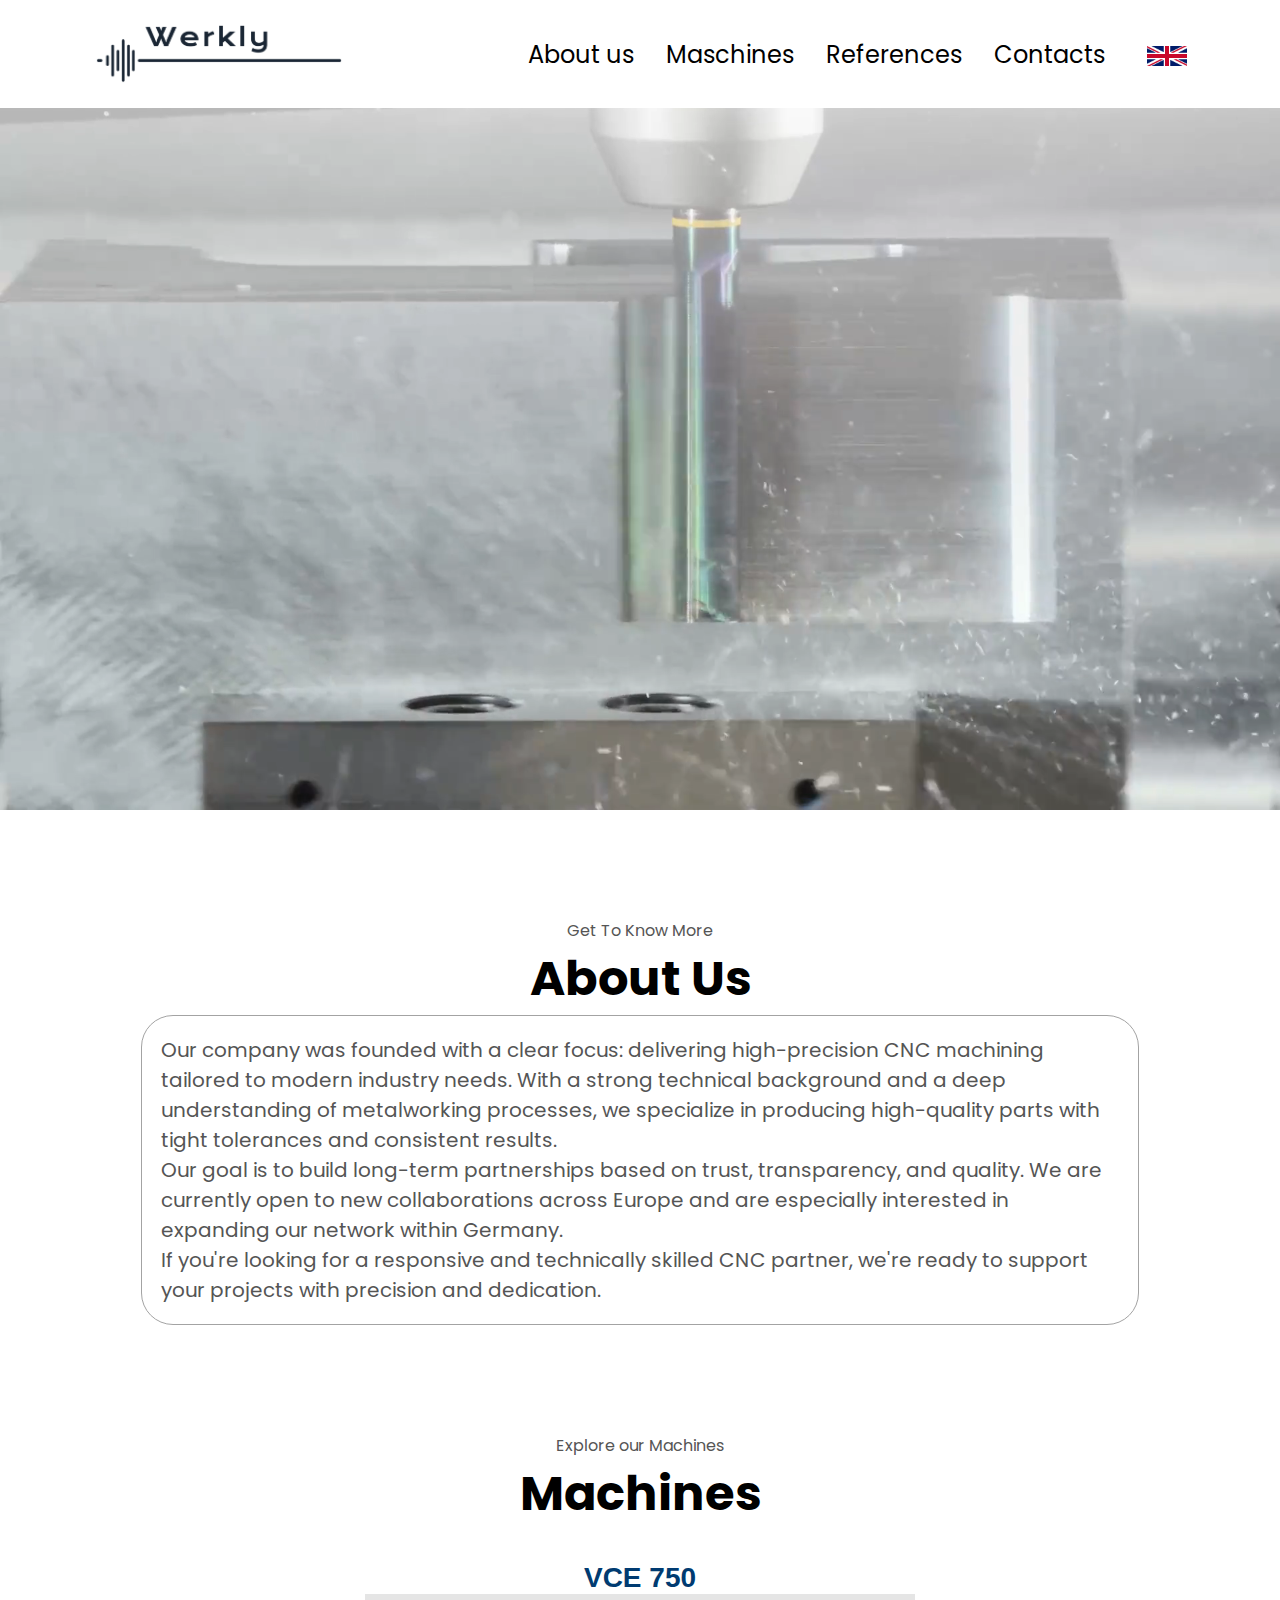
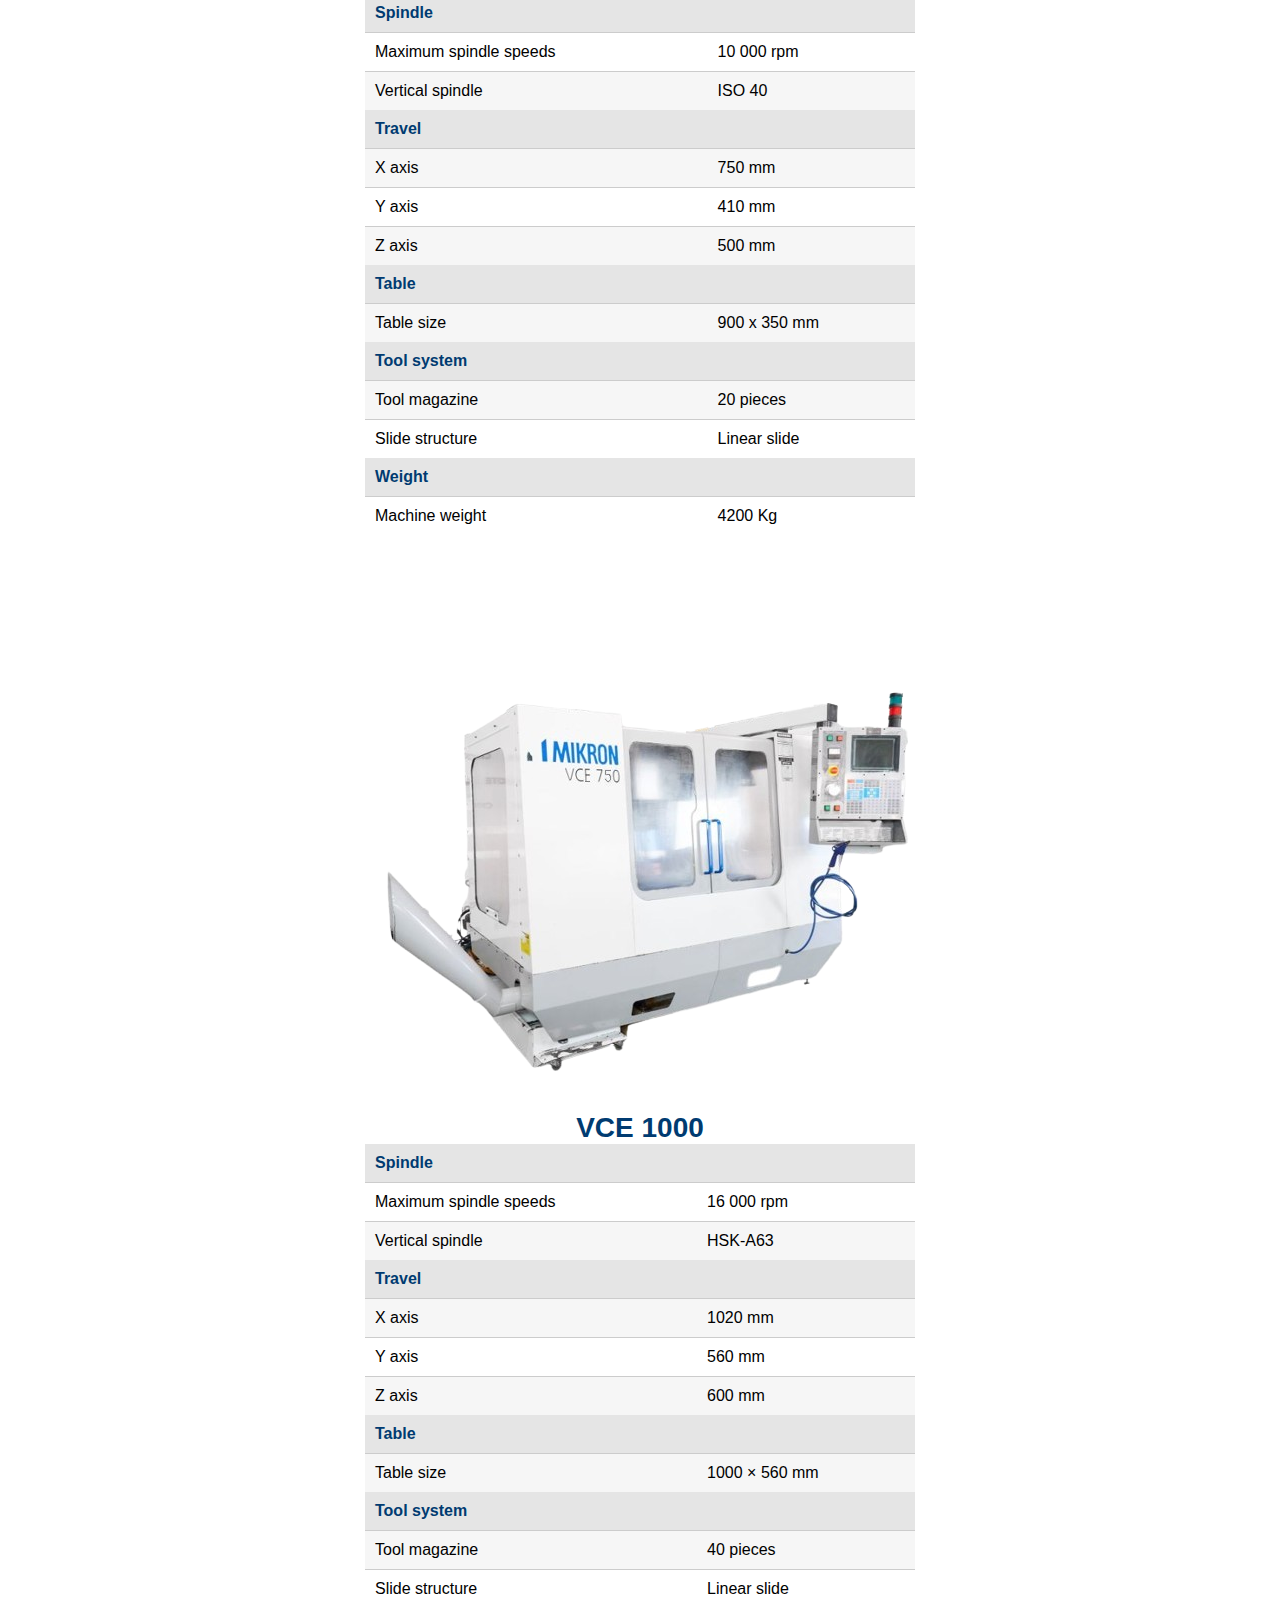
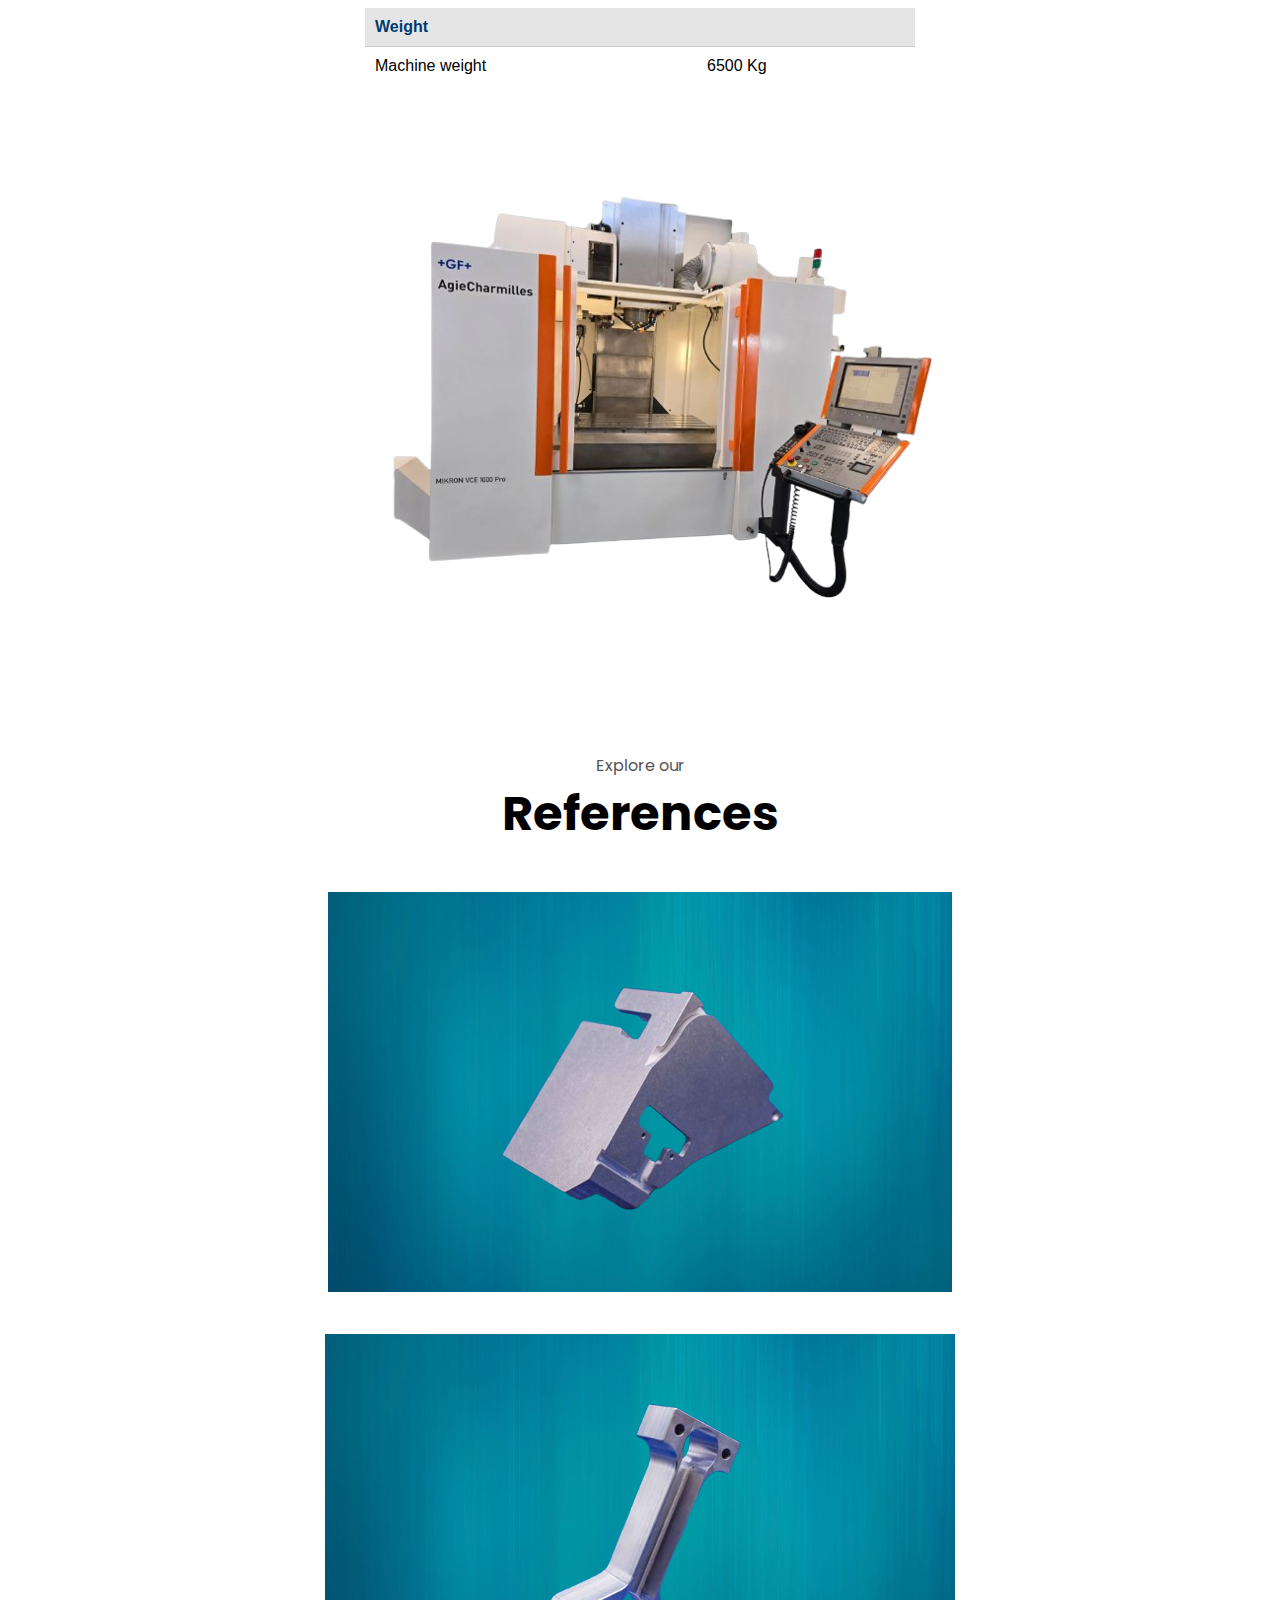
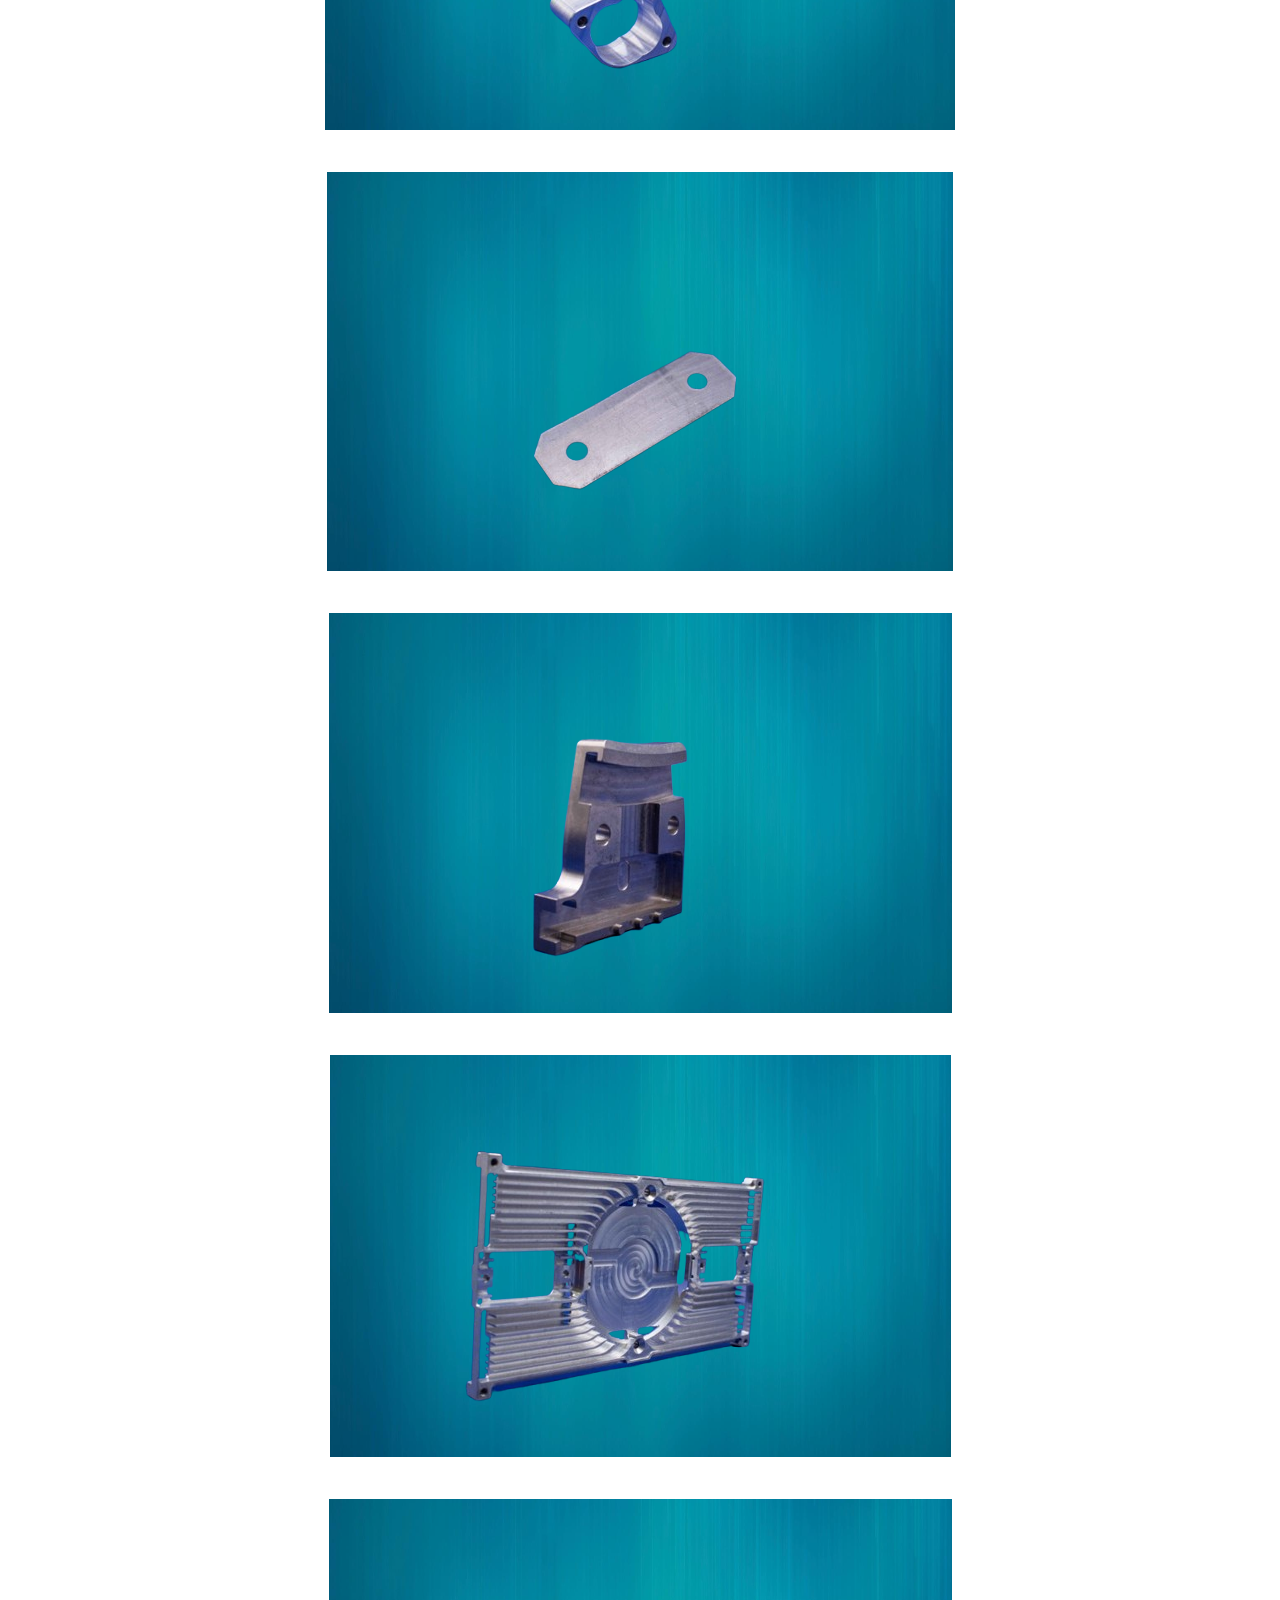
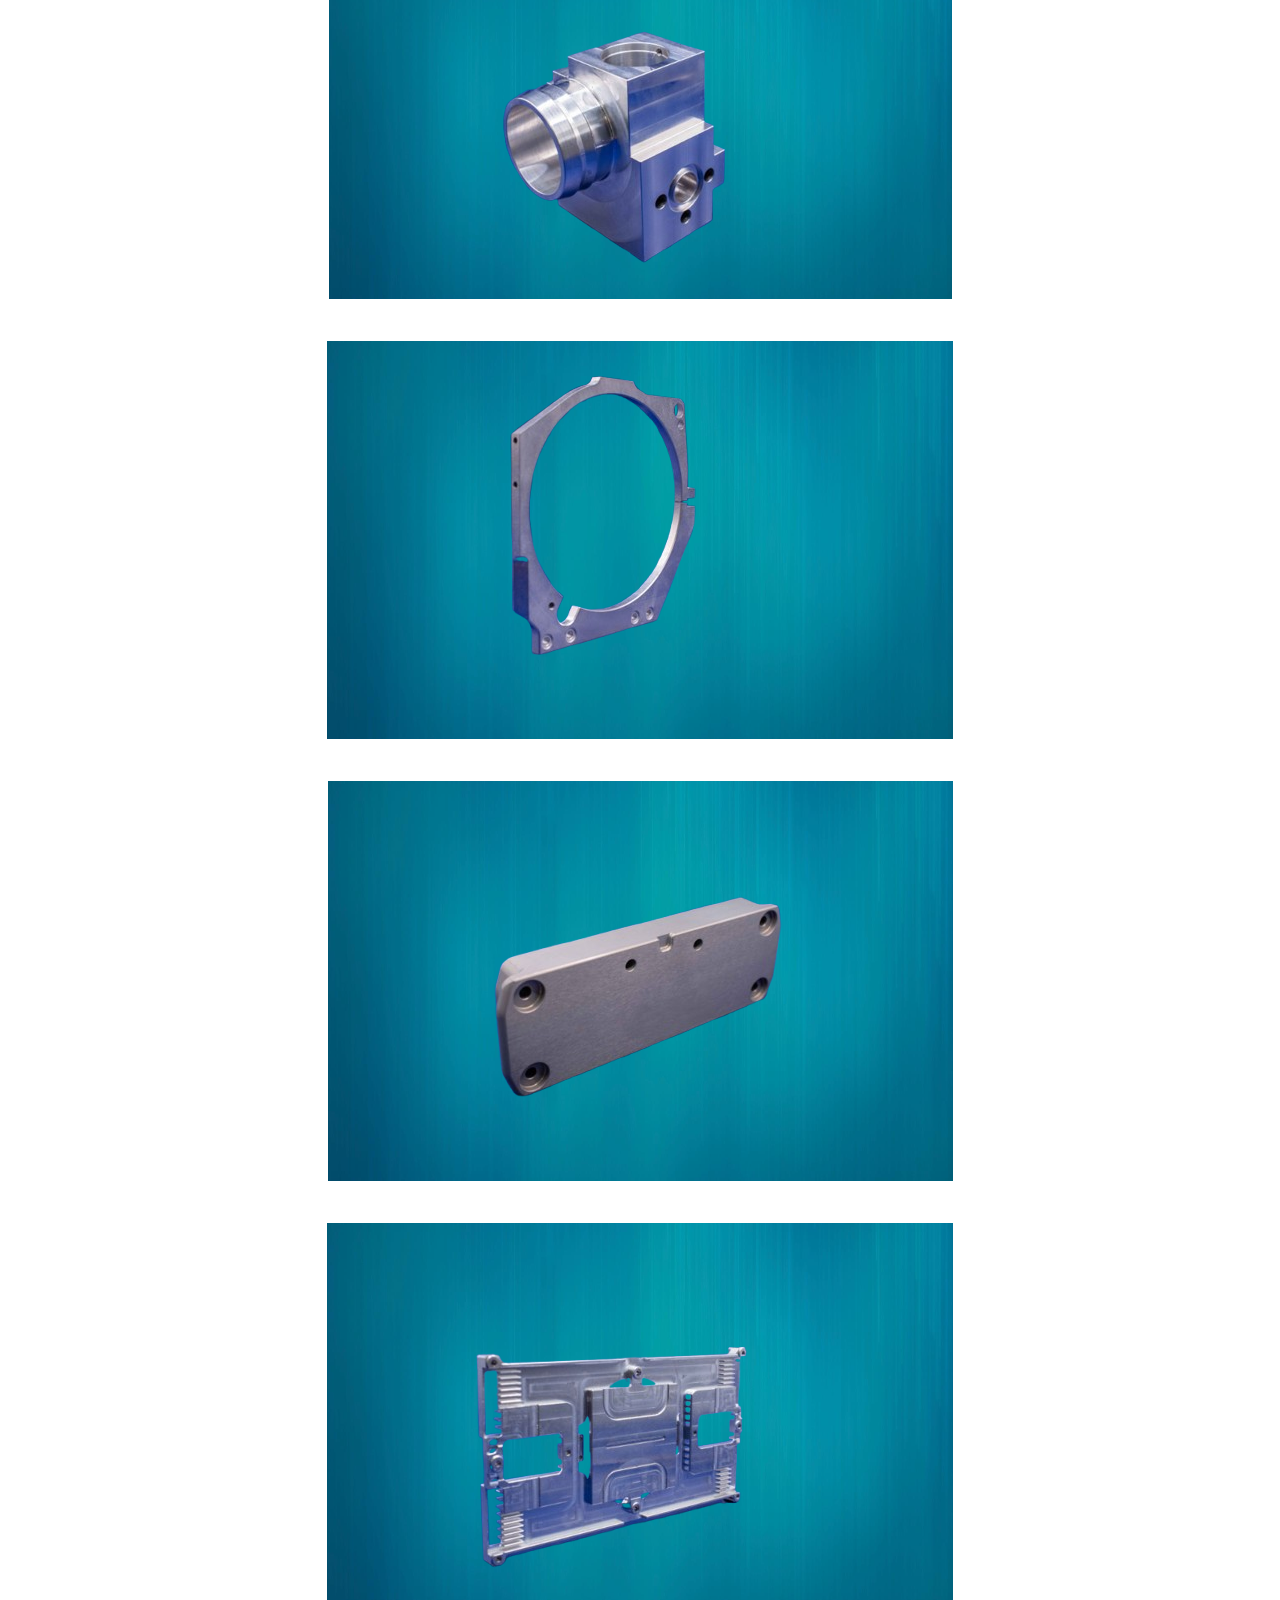
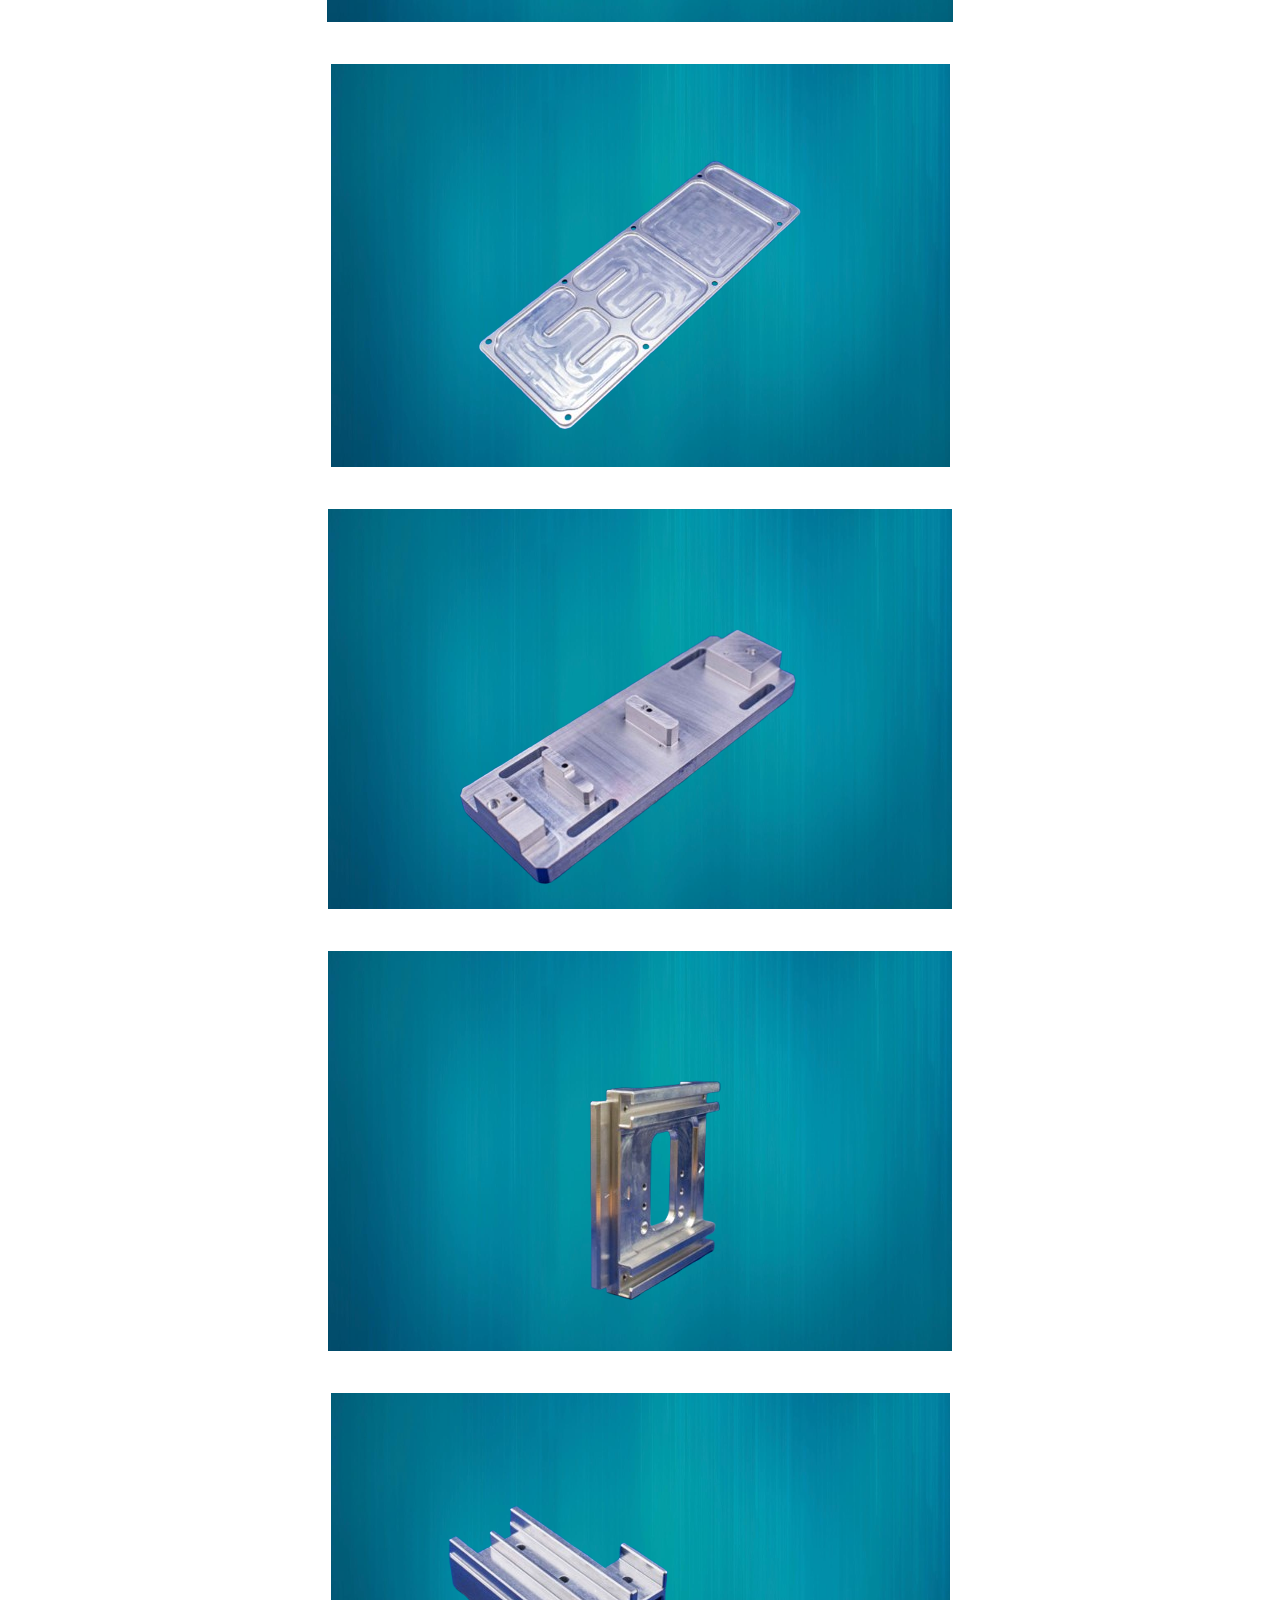
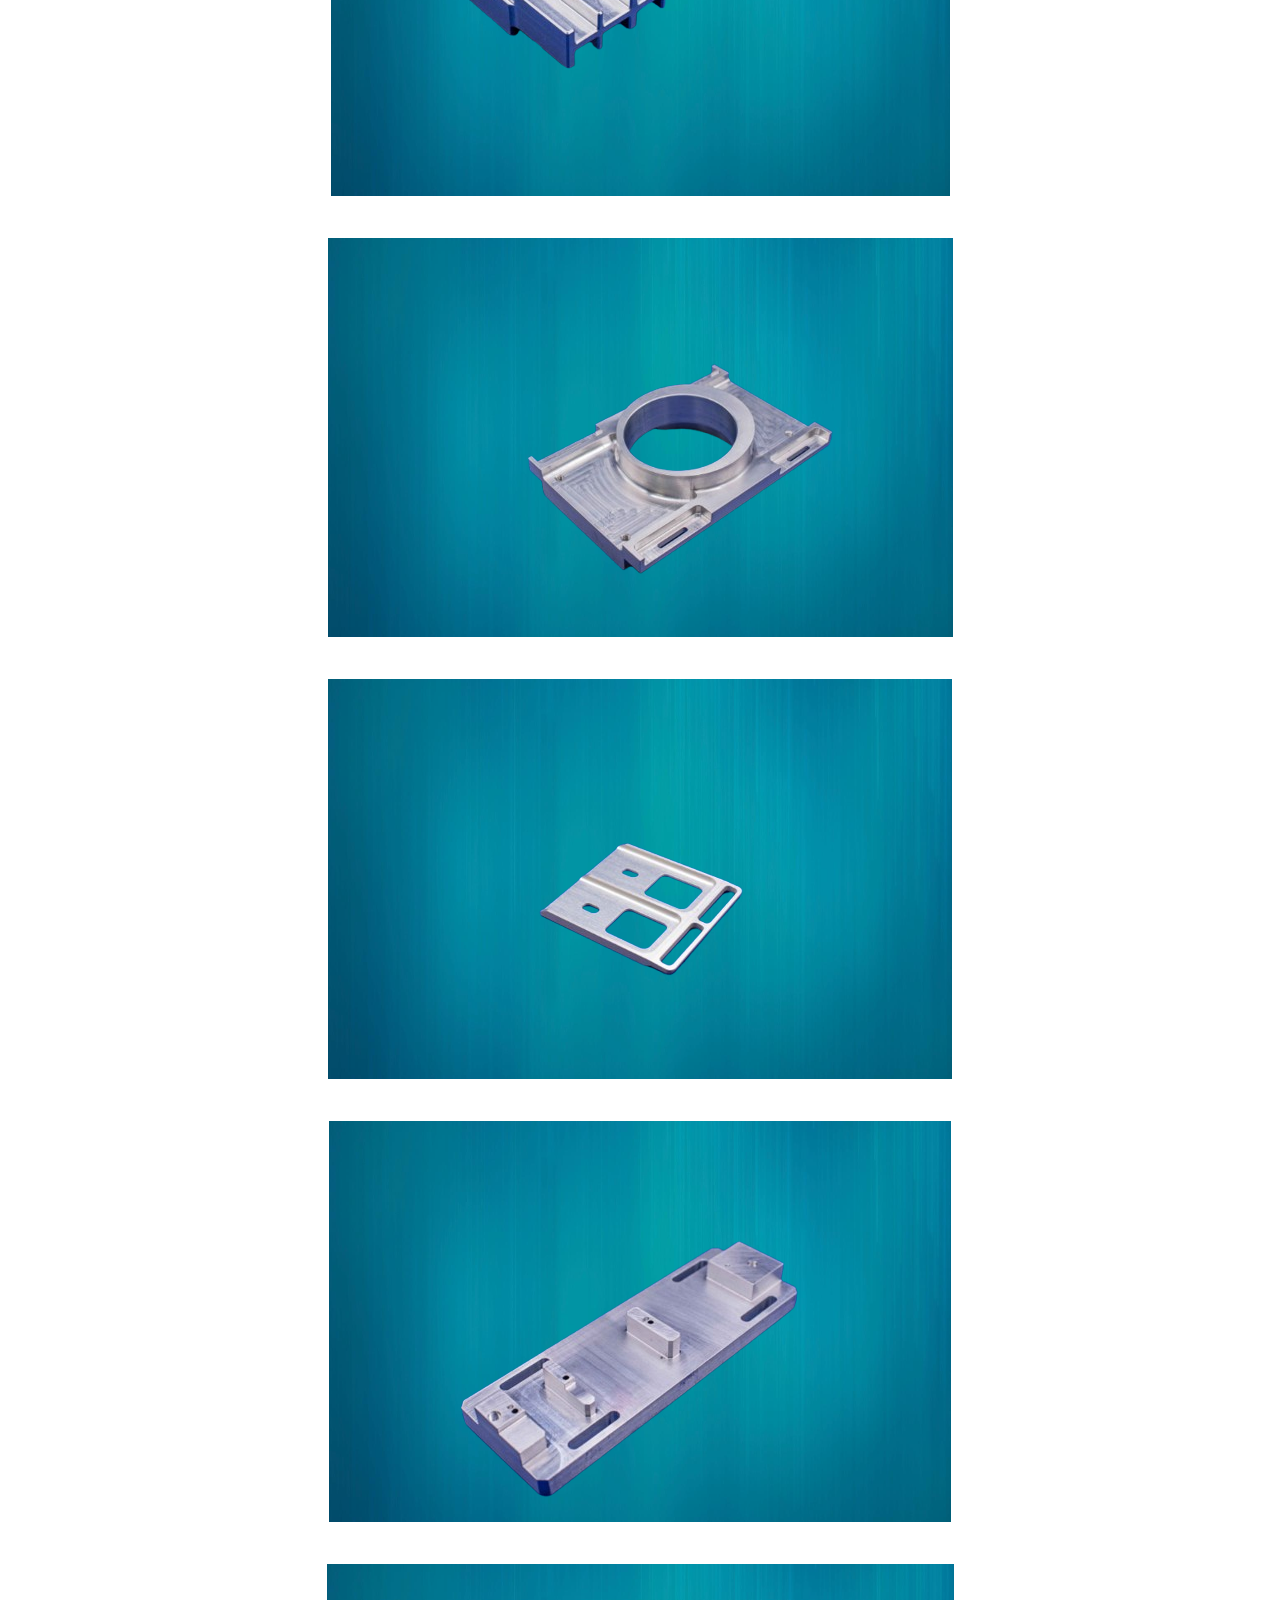
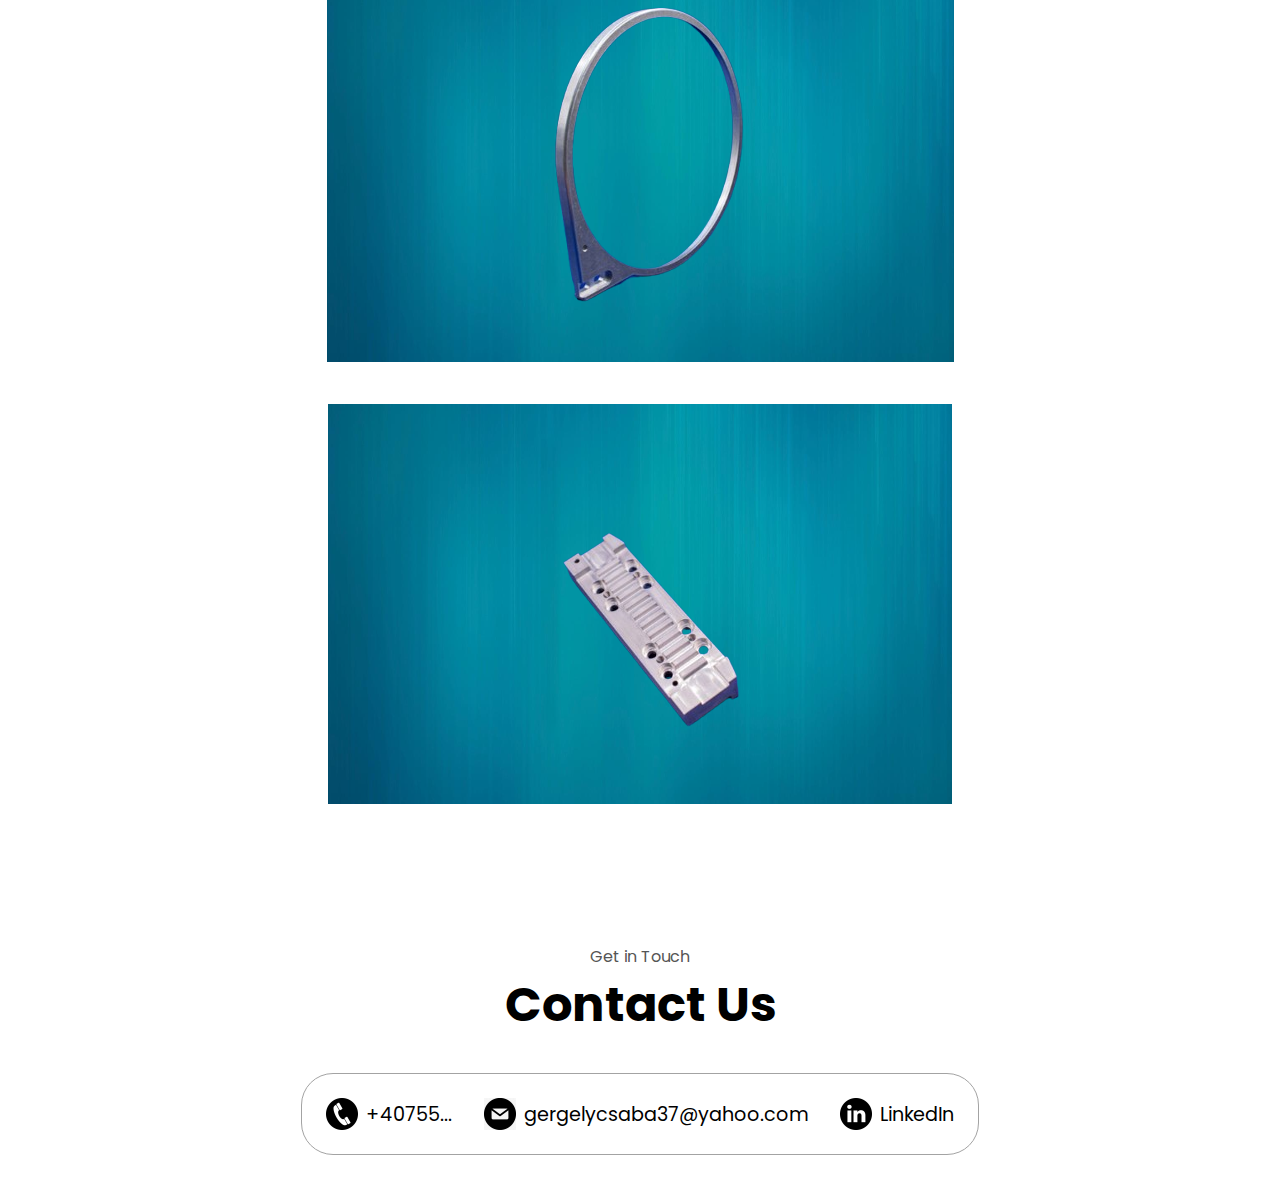
<file: index.html>
<!DOCTYPE html>
<html lang="en">
<head>
    <meta charset="UTF-8">
    <meta http-equiv="X-UA-Compatible" content="IE=edge" />
    <meta name="viewport" content="width=device-width, initial-scale=1.0">
    <title>Werkly</title>
    <link rel="stylesheet" href="style.css">
    <link rel="stylesheet" href="mediaqueries.css">
</head>
<body>
  
    <nav id="desktop-nav">
       <img class="logo" src="assets/logo3.png" alt="Description of the image">
        <!-- <div class="logo">Werkly</div> -->
        <div>
       
            <ul class="nav-links">
                <li><a href="#about">About us</a></li>
                <li><a href="#machines">Maschines</a></li>
                <li><a href="#references">References</a></li>
                <li><a href="#contact">Contacts</a></li>
                <li class="lang-switch">
                  <a href="index_germ.html"><img src="assets/Eng_flag.png" alt="English" class="flag-icon"></a>
                </li>
            </ul>
        </div>
    </nav>
    <nav id="hamburger-nav">
        <img class="logo" src="assets/logo3.png" alt="Description of the image">
        <!-- <div class="logo">Werkly</div> -->

        

   
        <div class="hamburger-menu-container">
          <div class="hamburger-icon" onclick="toggleMenu()">
            <span></span>
            <span></span>
            <span></span>
          </div>
          <a href="index_germ.html">
            <img class="flag-icon" src="assets/Eng_flag.png" alt="Language flag" />
          </a>
        </div>
        
        <div class="menu-links">
          <li><a href="#about" onclick="toggleMenu()">About Us</a></li>
          <li><a href="#machines" onclick="toggleMenu()">Maschines</a></li>
          <li><a href="#references" onclick="toggleMenu()">References</a></li>
          <li><a href="#contact" onclick="toggleMenu()">Contacts</a></li>
        </div>
        
    </nav>
  

    
  
    <div class="cncvideo">
      <video id="project-vid" autoplay muted loop playsinline>
        <source src="assets/cncvid.mp4" type="video/mp4">
        Your browser does not support the video tag.
      </video>
    </div>
    



    <section id="about">
      <p class="section__text__p1">Get To Know More</p>
      <h1 class="title">About Us</h1>
     
      <div class="text-container">
        <p>
            
          Our company was founded with a clear focus: delivering high-precision CNC machining tailored to modern industry needs. With a strong technical background and a deep understanding of metalworking processes, we specialize in producing high-quality parts with tight tolerances and consistent results.
          <p>
          <!-- We operate reliable and well-maintained CNC machines that allow us to deliver consistent quality and precision. Our setup is optimized for efficiency, and we focus on getting the most out of our equipment through experience, skill, and attention to detail.
          </p> -->
          <p>
          Our goal is to build long-term partnerships based on trust, transparency, and quality. We are currently open to new collaborations across Europe and are especially interested in expanding our network within Germany.
          </p>
          <p>

          If you're looking for a responsive and technically skilled CNC partner, we're ready to support your projects with precision and dedication.
      
        </p>
    </div>
    
      <!-- <img
          src="./assets/arrow.png"
          alt="Arrow icon"
          class="icon arrow"
          onclick="location.href='#machines'"
      /> -->
      
  </section>
</section>

<section id="machines">
    <p class="section__text__p1">Explore our Machines</p>
    <h1 class="title">Machines</h1>
   
    <div class="about-containers">
      <div class="ref-wrapper1">
        <div class="machine-table1">
          <h2>VCE 750</h2>
          <table>
            <tr><th colspan="2">Spindle</th></tr>
            <tr><td>Maximum spindle speeds</td><td>10 000 rpm</td></tr>
            <tr><td>Vertical spindle</td><td>ISO 40</td></tr>
        
            <tr><th colspan="2">Travel</th></tr>
            <tr><td>X axis</td><td>750 mm</td></tr>
            <tr><td>Y axis</td><td>410 mm</td></tr>
            <tr><td>Z axis</td><td>500 mm</td></tr>
        
            <tr><th colspan="2">Table</th></tr>
            <tr><td>Table size</td><td>900 x 350 mm</td></tr>
        
            <tr><th colspan="2">Tool system</th></tr>
            <tr><td>Tool magazine</td><td>20 pieces</td></tr>
            <tr><td>Slide structure</td><td>Linear slide</td></tr>
        
            <tr><th colspan="2">Weight</th></tr>
            <tr><td>Machine weight</td><td>4200 Kg</td></tr>
          </table>
          <img class="project-pic-machines1" src="assets/vce750.png" alt="Description of the image">
        </div>
        
         
          
      </div>

      <div class="ref-wrapper2">
        <div class="machine-table2">
          <h2>VCE 1000</h2>
          <table>
            <tr><th colspan="2">Spindle</th></tr>
            <tr><td>Maximum spindle speeds</td><td>16 000 rpm</td></tr>
            <tr><td>Vertical spindle</td><td>HSK-A63</td></tr>
        
            <tr><th colspan="2">Travel</th></tr>
            <tr><td>X axis</td><td>1020 mm</td></tr>
            <tr><td>Y axis</td><td>560 mm</td></tr>
            <tr><td>Z axis</td><td>600 mm</td></tr>
        
            <tr><th colspan="2">Table</th></tr>
            <tr><td>Table size</td><td>1000 × 560 mm</td></tr>
        
            <tr><th colspan="2">Tool system</th></tr>
            <tr><td>Tool magazine</td><td>40 pieces</td></tr>
            <tr><td>Slide structure</td><td>Linear slide</td></tr>
        
            <tr><th colspan="2">Weight</th></tr>
            <tr><td>Machine weight</td><td>6500 Kg</td></tr>
          </table>
          <img class="project-pic-machines2" src="assets/vce1000.png" alt="Description of the image">
        </div>
        
          
         
      </div>

        

    </div>
        <!-- <img
            src="./assets/arrow.png"
            alt="Arrow icon"
            class="icon arrow"
            onclick="location.href='#references'"
        /> -->
    
  </section>
  <section id="references">
     
      <p class="section__text__p1">Explore our</p>
      <h1 class="title">References</h1>
      
        <div class="about-containers">
          

           <!-- References -->
         
            <img class="project-pic-ref" src="assets/ref1.png" alt="Description of the image">
          
           
            <img class="project-pic-ref" src="assets/ref2.png" alt="Description of the image">
          
          
            <img class="project-pic-ref" src="assets/ref3.png" alt="Description of the image">
          
          
            <img class="project-pic-ref" src="assets/ref4.png" alt="Description of the image">
          
         
            <img class="project-pic-ref" src="assets/ref5.png" alt="Description of the image">
         
          
            <img class="project-pic-ref" src="assets/ref6.png" alt="Description of the image">
         
            <img class="project-pic-ref" src="assets/ref7.png" alt="Description of the image">
          
            <img class="project-pic-ref" src="assets/ref8.png" alt="Description of the image">
         
            <img class="project-pic-ref" src="assets/ref9.png" alt="Description of the image">
          
            <img class="project-pic-ref" src="assets/ref10.png" alt="Description of the image">
         
            <img class="project-pic-ref" src="assets/ref11.png" alt="Description of the image">
         
            <img class="project-pic-ref" src="assets/ref12.png" alt="Description of the image">
          
            <img class="project-pic-ref" src="assets/ref13.png" alt="Description of the image">
         
            <img class="project-pic-ref" src="assets/ref14.png" alt="Description of the image">
         
            <img class="project-pic-ref" src="assets/ref15.png" alt="Description of the image">
          
            <img class="project-pic-ref" src="assets/ref16.png" alt="Description of the image">
          
            <img class="project-pic-ref" src="assets/ref17.png" alt="Description of the image">
          
            <img class="project-pic-ref" src="assets/ref18.png" alt="Description of the image">
          
          
       
        </div>
        <!-- <img
        src="./assets/arrow.png"
        alt="Arrow icon"
        class="icon arrow"
        onclick="location.href='#contact'"
      /> -->
    </section>

    <section id="contact">
      <p class="section__text__p1">Get in Touch</p>
      <h1 class="title">Contact Us</h1>
      <div class="contact-info-upper-container">

        <div class="contact-info-container">
          <img
            src="./assets/phone.png"
            alt="Phone icon"
            class="icon contact-icon phone-icon"
          />
          <p><a>+40755...</a></p>
        </div>

        <div class="contact-info-container">
          <img
            src="./assets/email.png"
            alt="Email icon"
            class="icon contact-icon email-icon"
          />
          <p><a href="mailto:examplemail@gmail.com">gergelycsaba37@yahoo.com</a></p>
        </div>

        <div class="contact-info-container">
          <img
            src="./assets/linkedin.png"
            alt="LinkedIn icon"
            class="icon contact-icon"
          />
          <p><a href="https://www.linkedin.com/in/gergely-csaba-810106177/">LinkedIn</a></p>
        </div>

      </div>
    </section>
    <script src="script.js"></script>
</body>
</html>
</file>
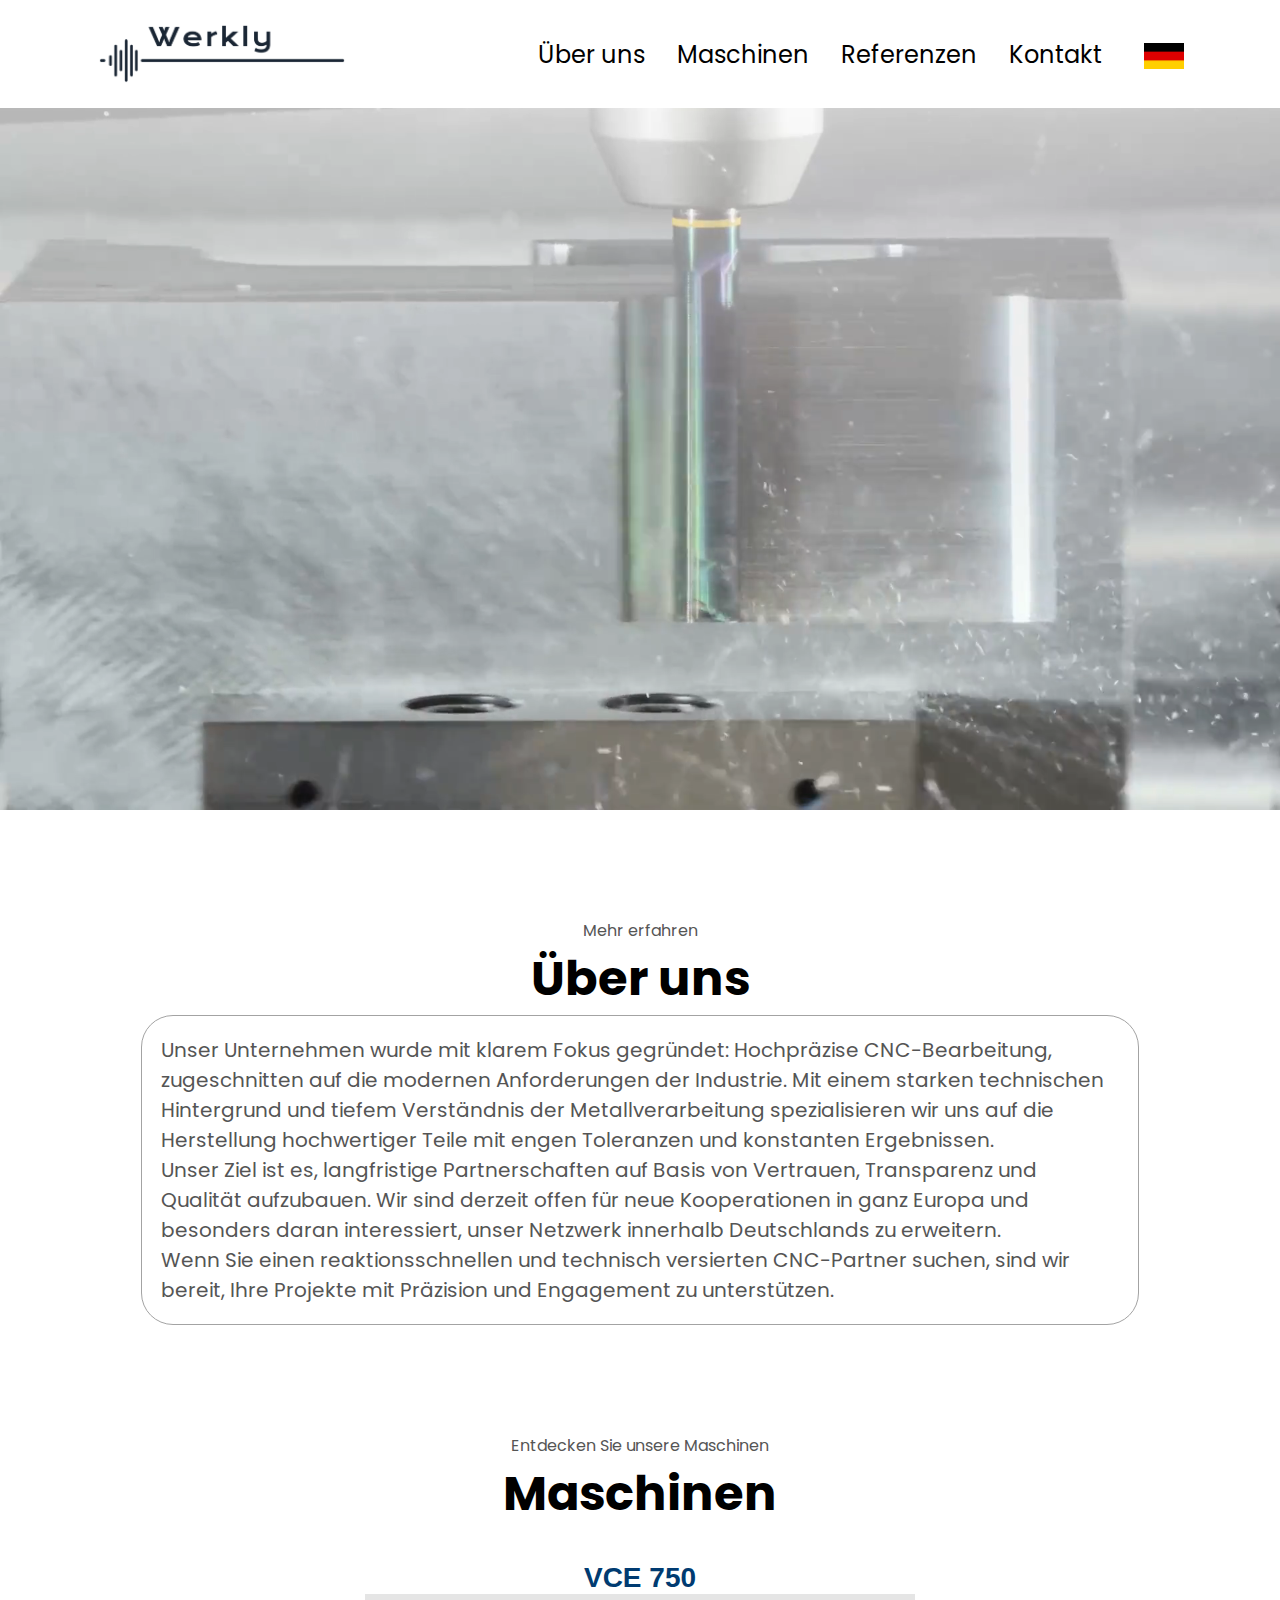
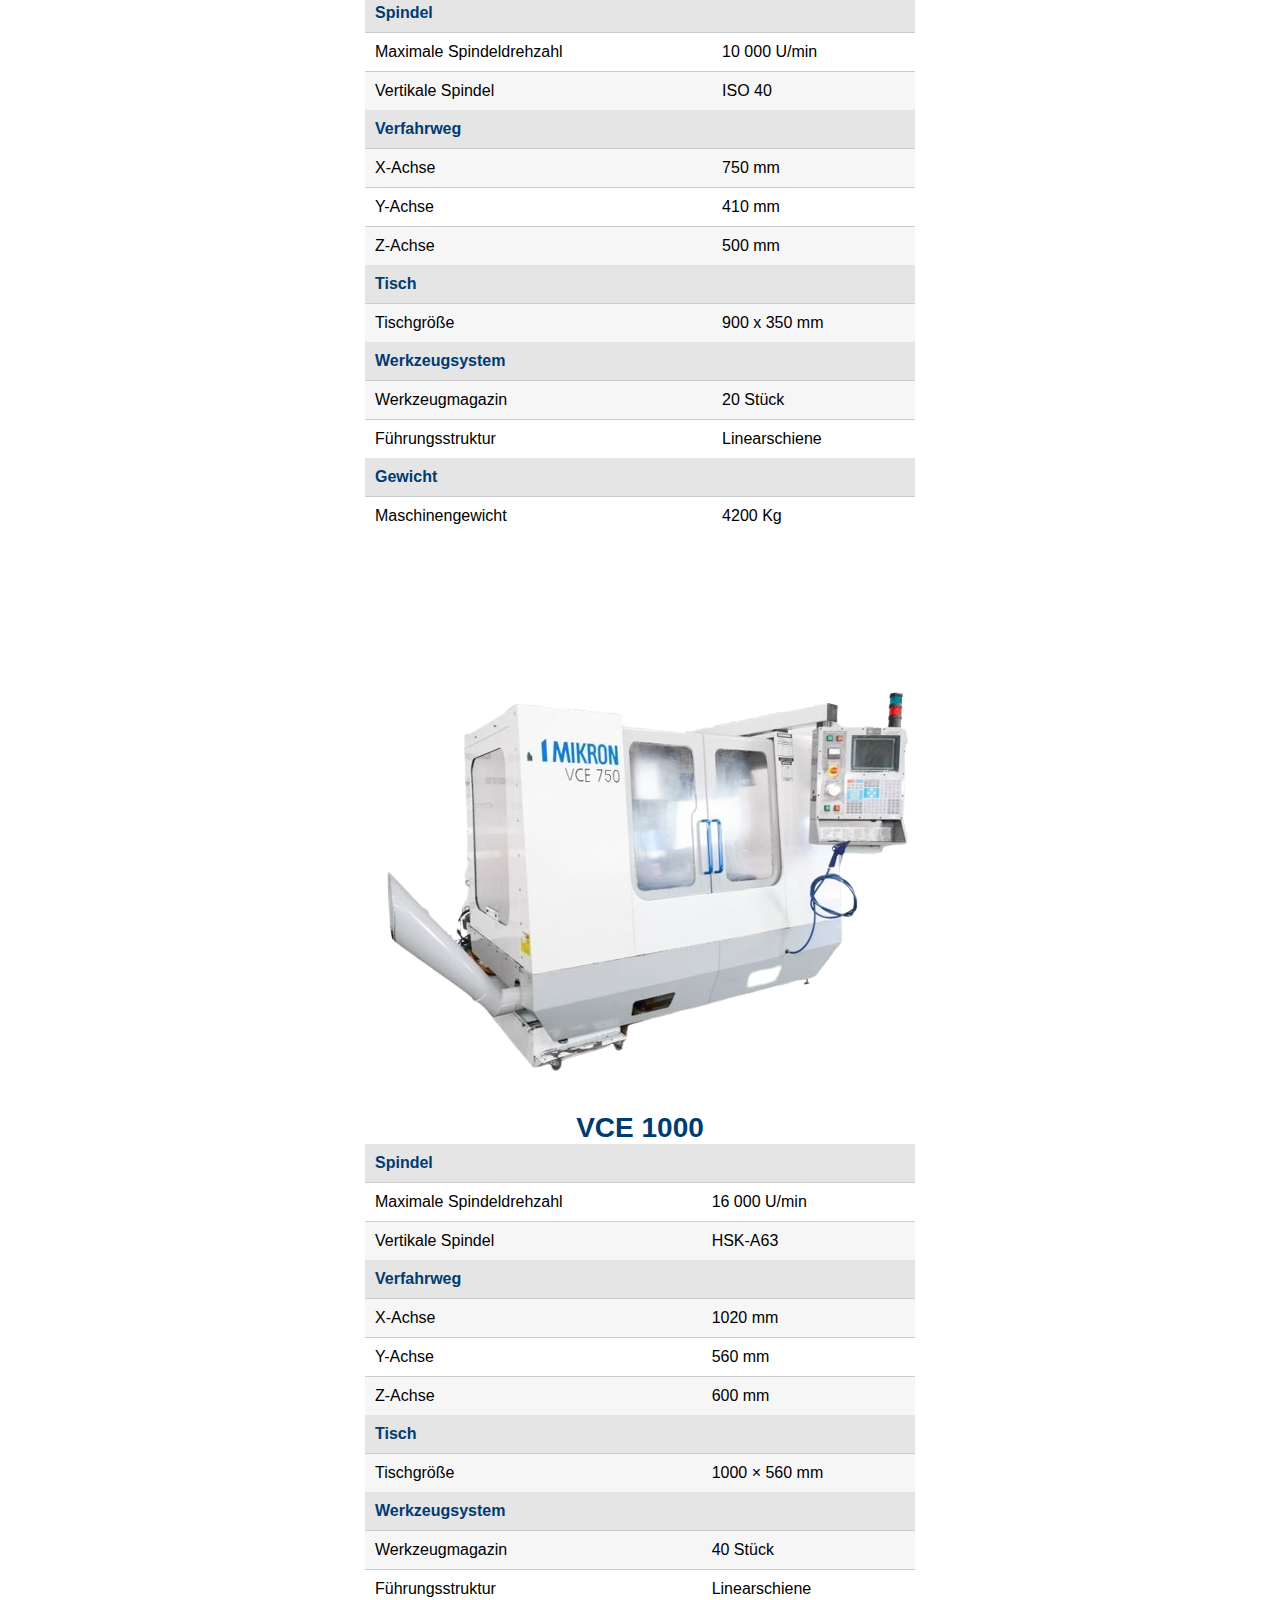
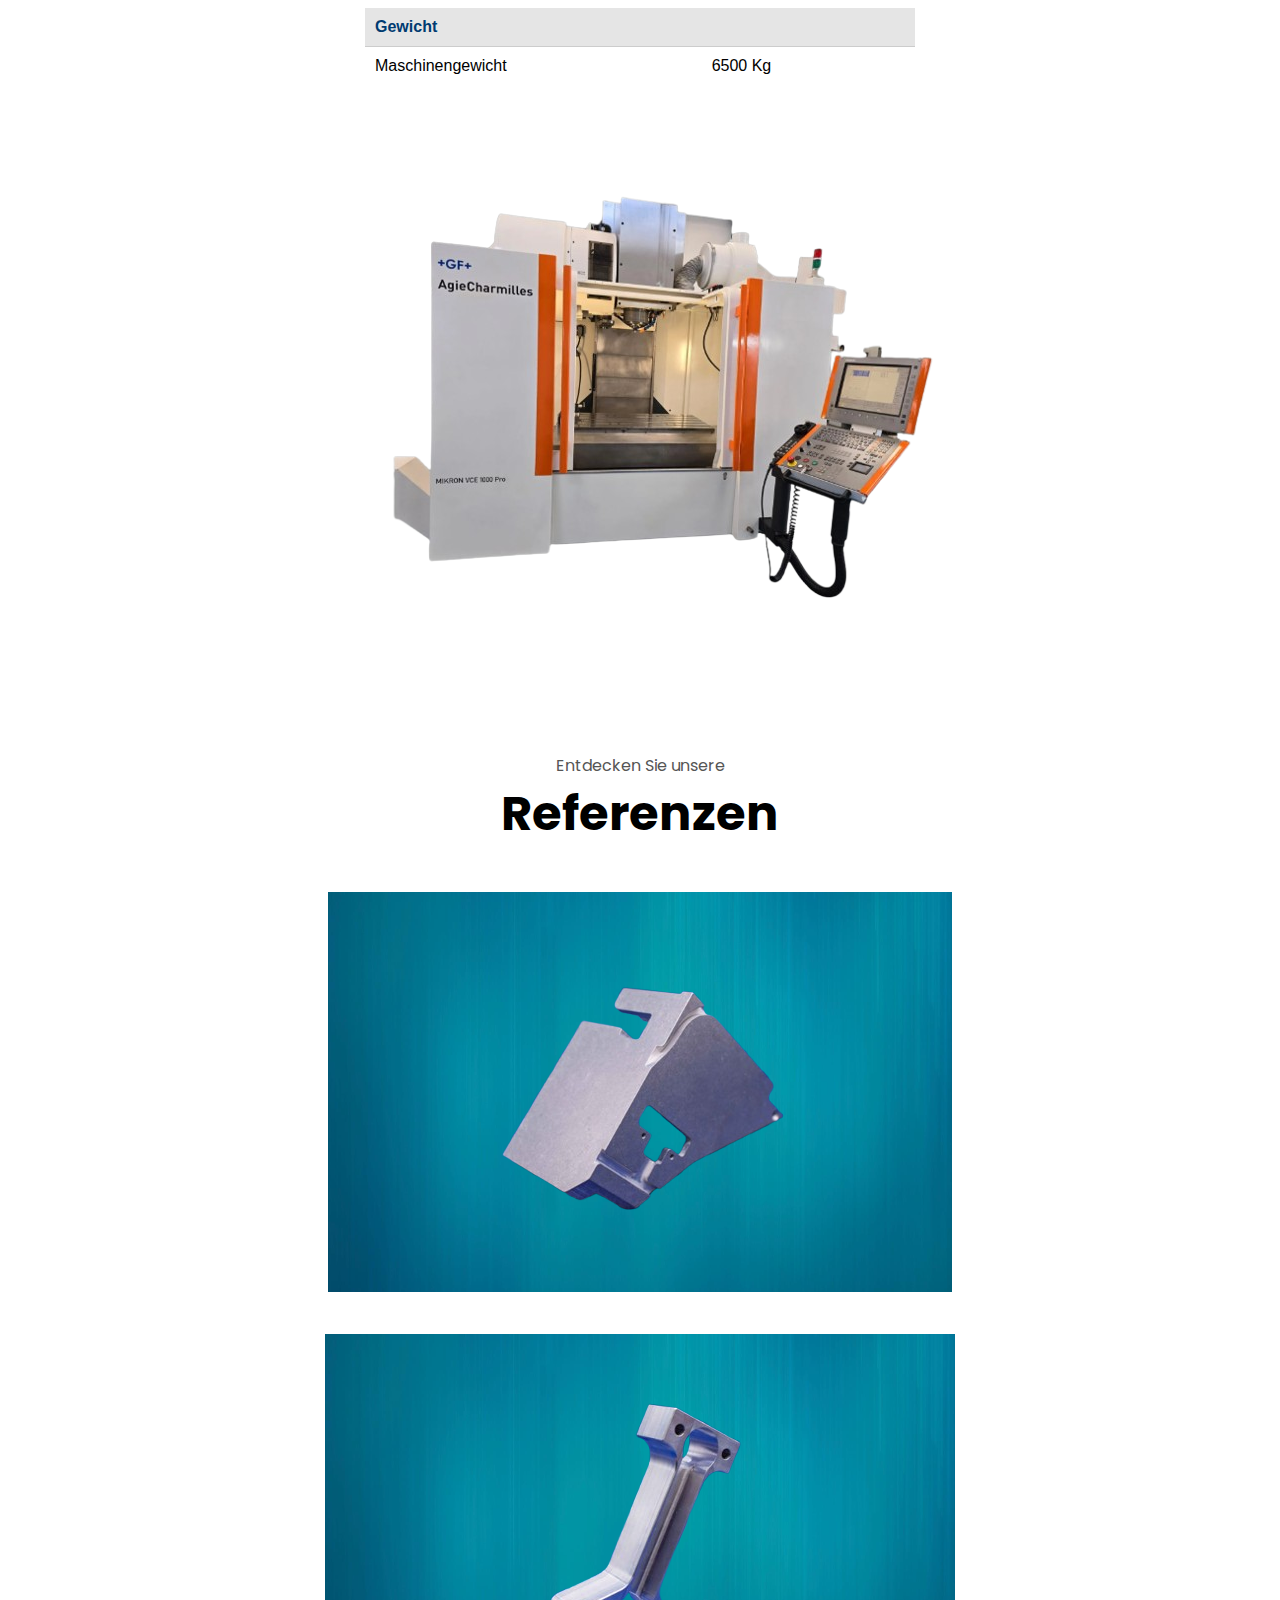
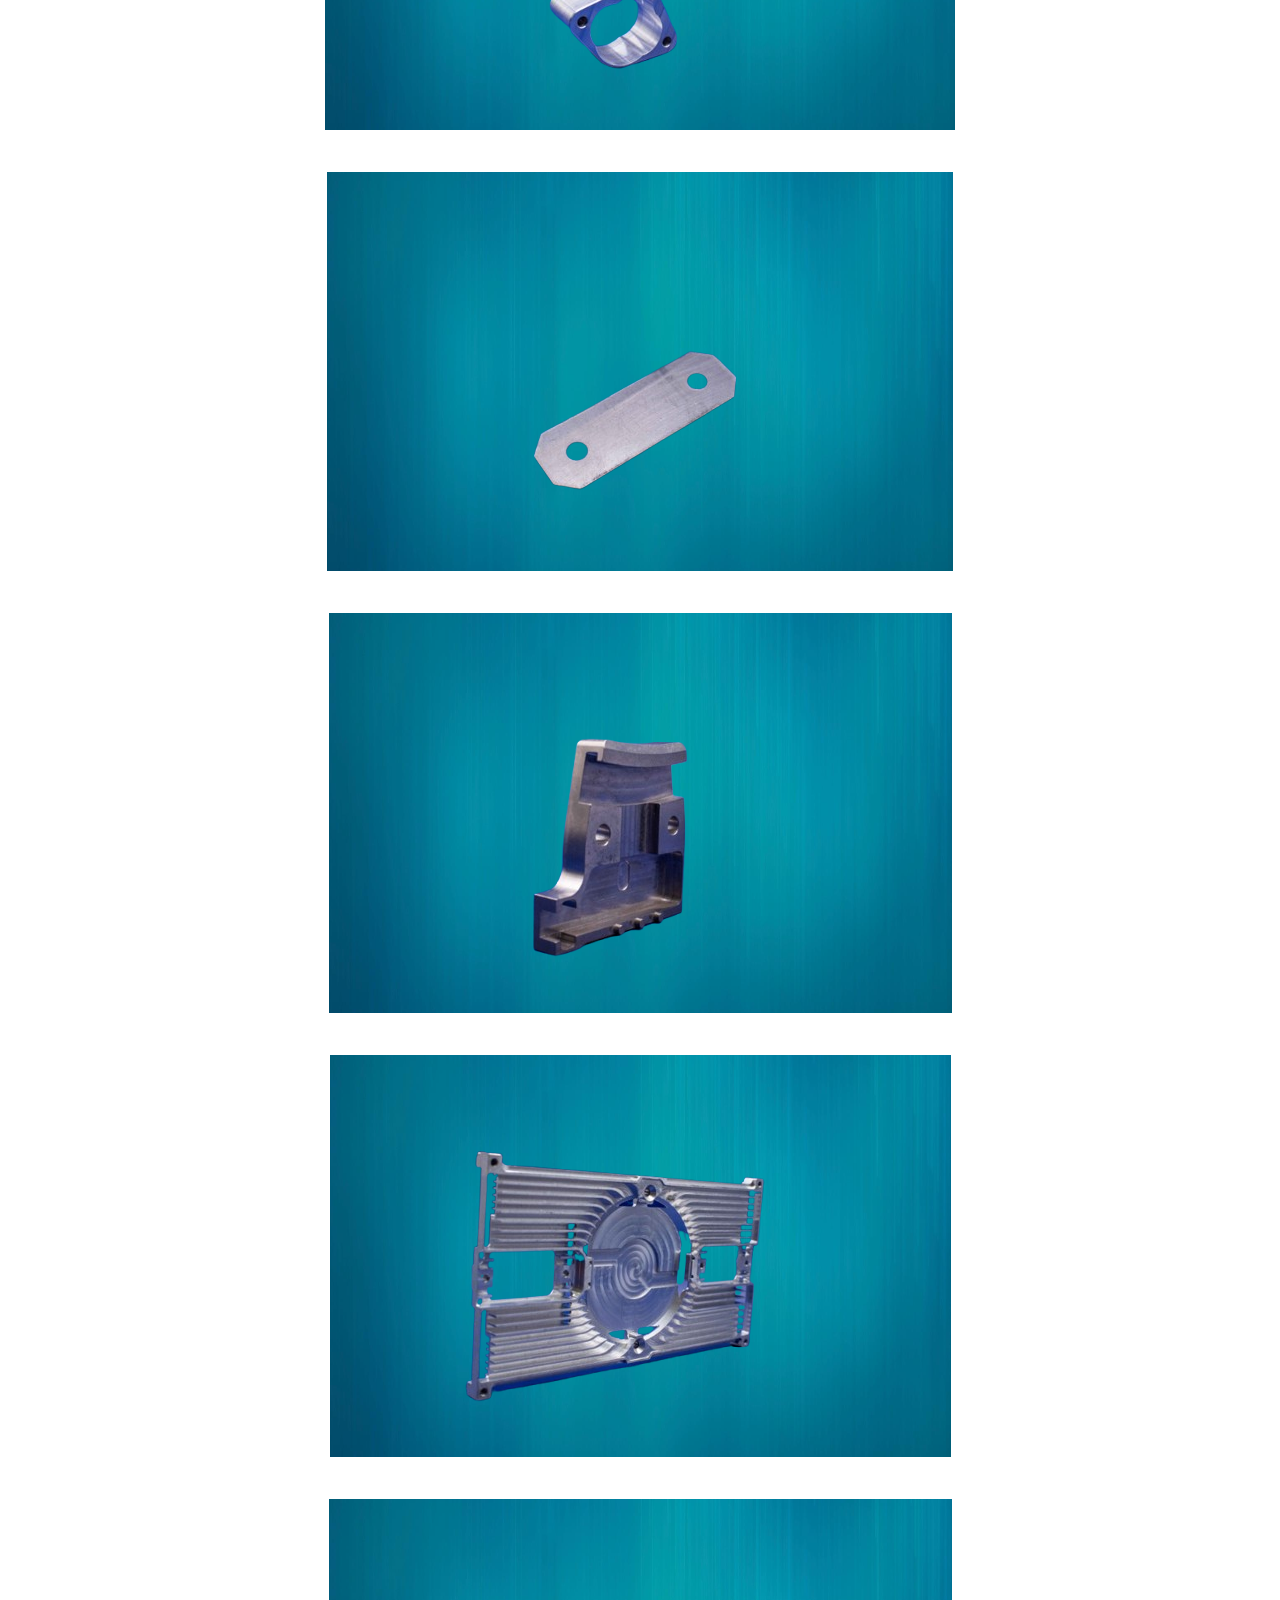
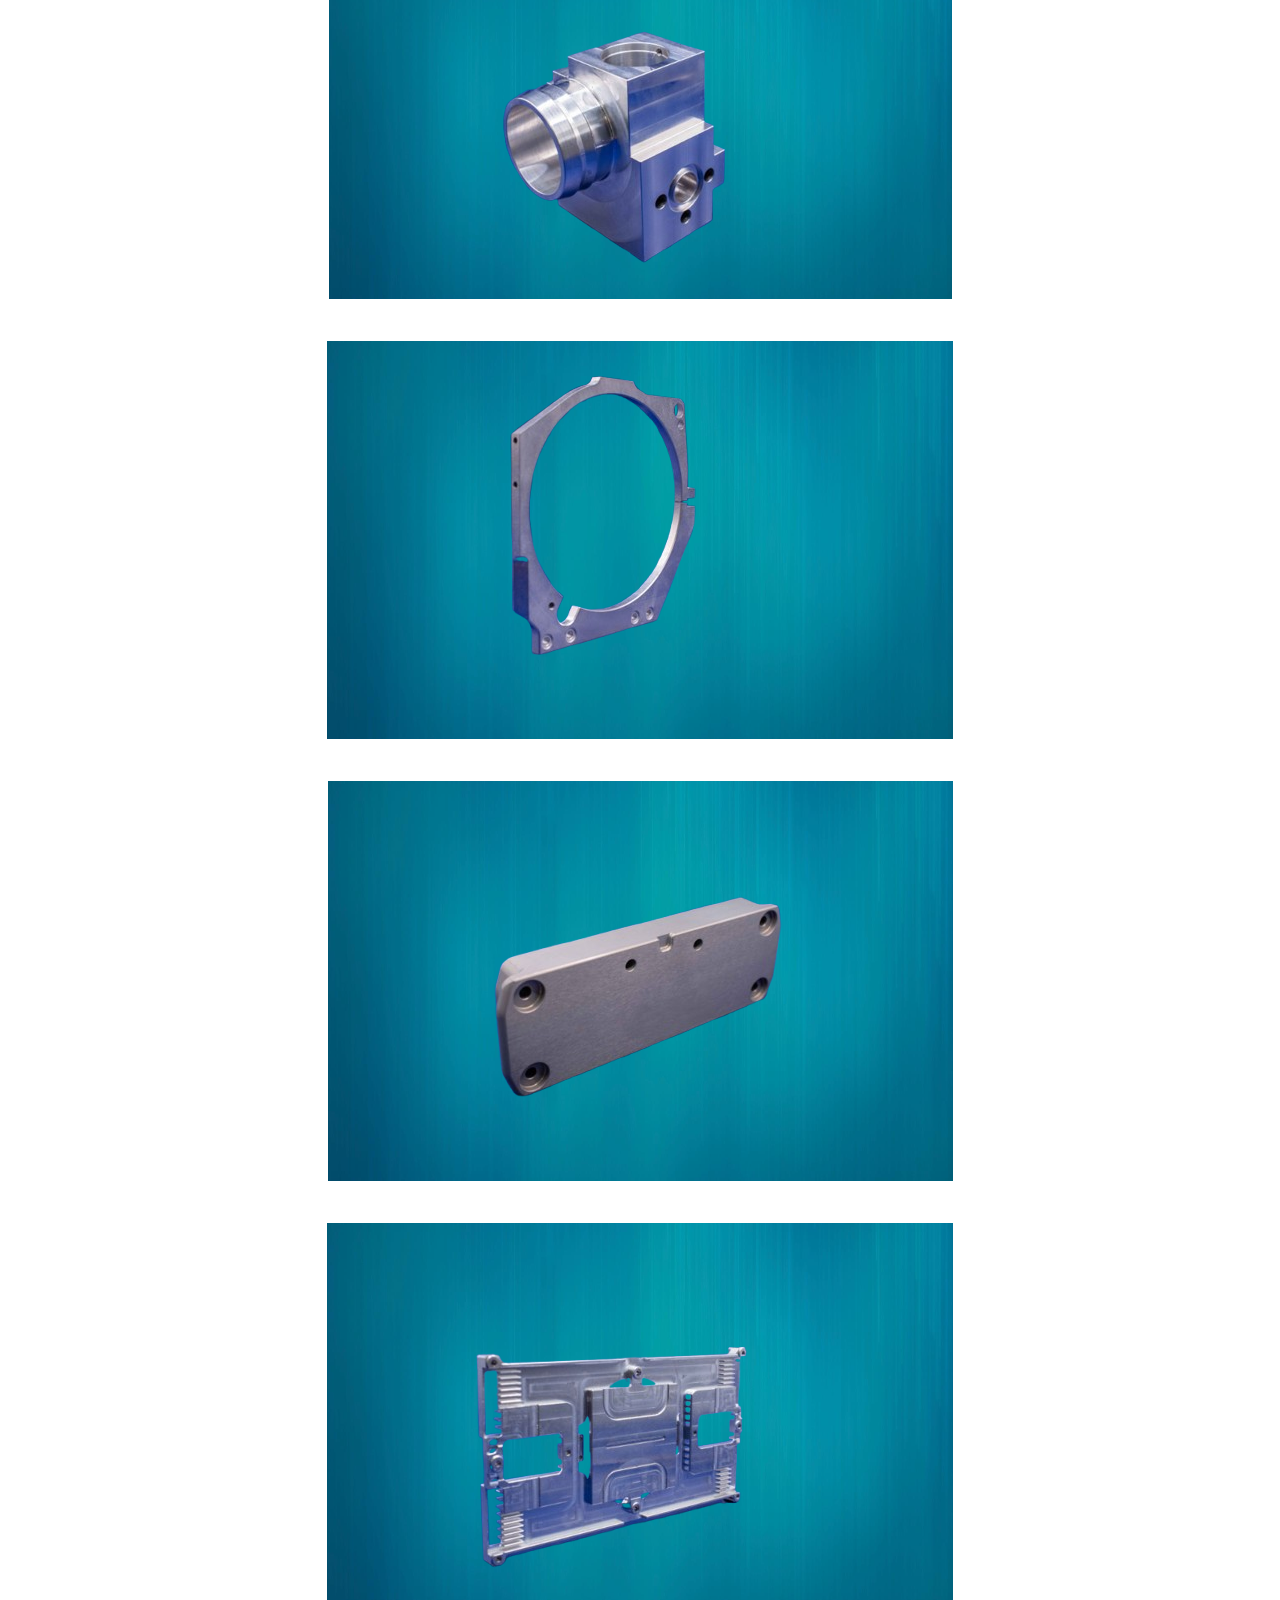
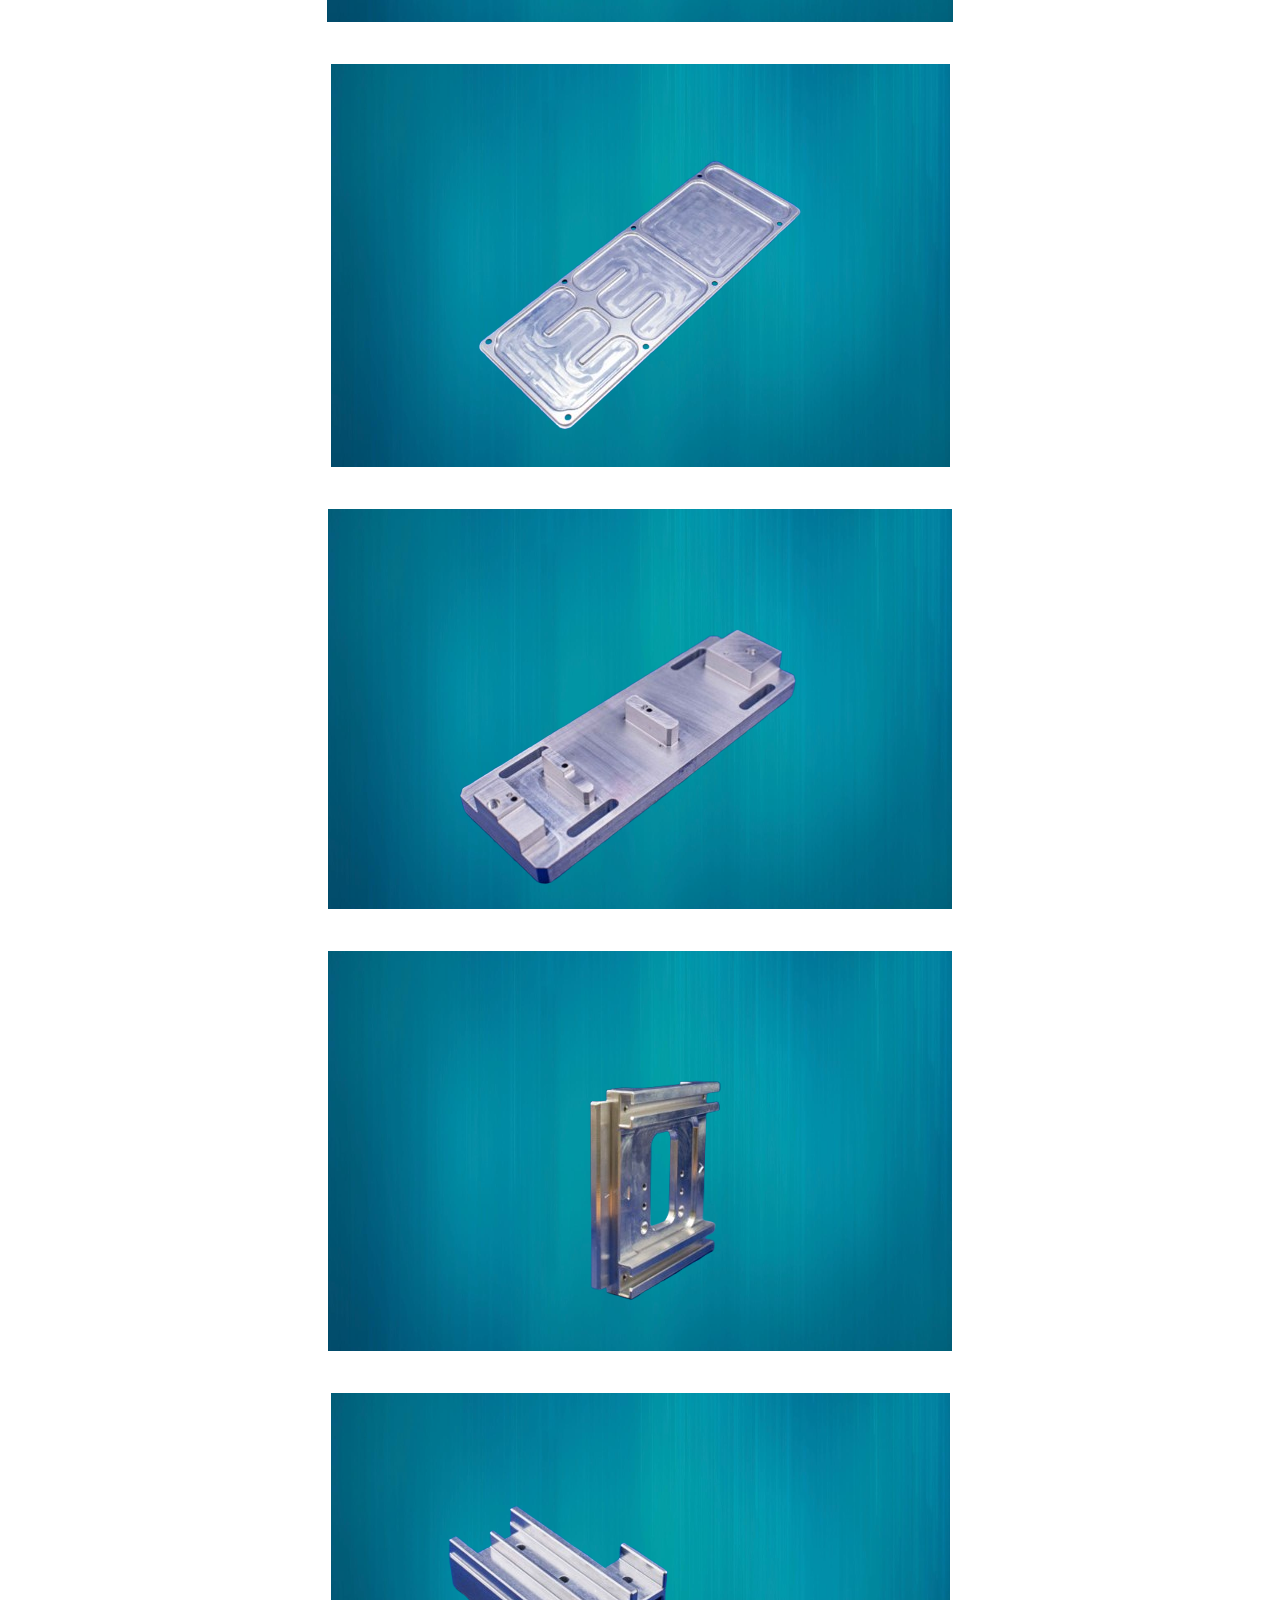
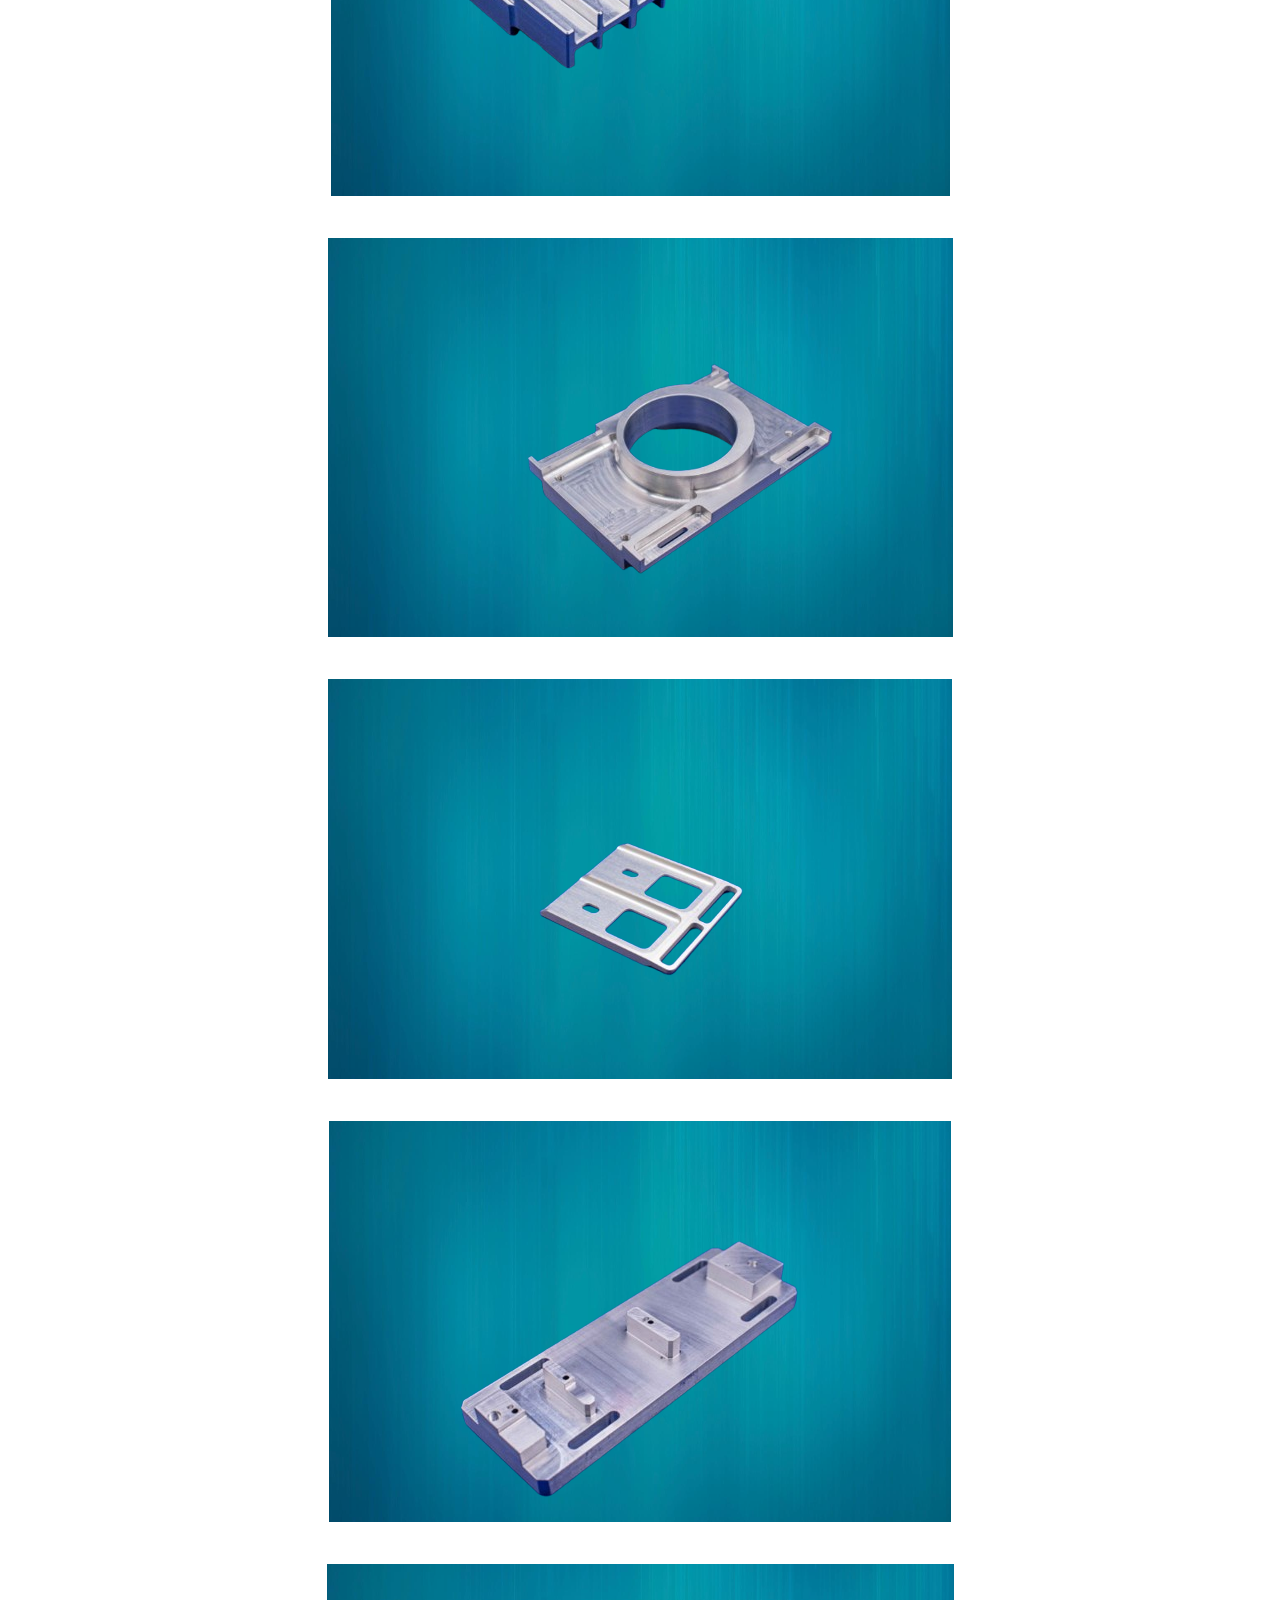
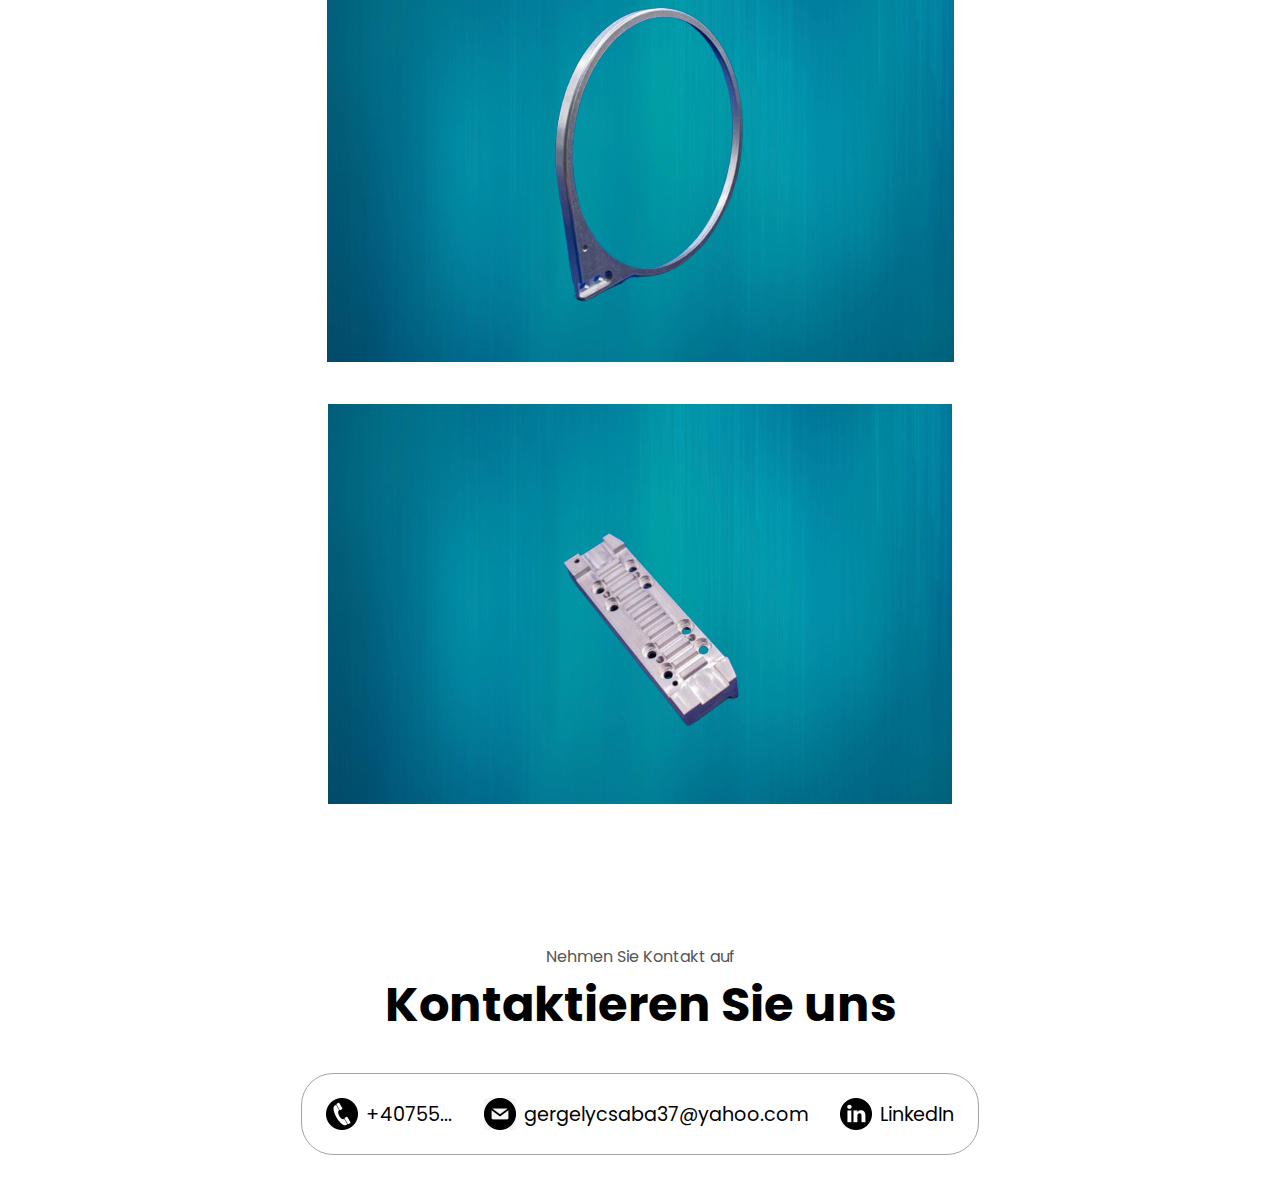
<file: index_germ.html>
<!DOCTYPE html>
<html lang="en">
<head>
    <meta charset="UTF-8">
    <meta http-equiv="X-UA-Compatible" content="IE=edge" />
    <meta name="viewport" content="width=device-width, initial-scale=1.0">
    <title>Werkly</title>
    <link rel="stylesheet" href="style.css">
    <link rel="stylesheet" href="mediaqueries.css">
</head>
<body>
  
    <nav id="desktop-nav">
       <img class="logo" src="assets/logo3.png" alt="Description of the image">
        <!-- <div class="logo">Werkly</div> -->
        <div>
       
            <ul class="nav-links">
              <li><a href="#about">Über uns</a></li>
              <li><a href="#machines">Maschinen</a></li>
              <li><a href="#references">Referenzen</a></li>
              <li><a href="#contact">Kontakt</a></li>              
              <li class="lang-switch">
                <a href="index.html"><img src="assets/Ger_flag.png" alt="English" class="flag-icon"></a>
              </li>
            </ul>
        </div>
    </nav>
    <nav id="hamburger-nav">
        <img class="logo" src="assets/logo3.png" alt="Description of the image">
        <!-- <div class="logo">Werkly</div> -->

        

       
        <div class="hamburger-menu-container">
          <div class="hamburger-icon" onclick="toggleMenu()">
            <span></span>
            <span></span>
            <span></span>
          </div>
          <a href="index.html">
            <img class="flag-icon" src="assets/Ger_flag.png" alt="Language flag" />
          </a>
        </div>
        
        <div class="menu-links">
          <li><a href="#about" onclick="toggleMenu()">Über uns</a></li>
          <li><a href="#machines" onclick="toggleMenu()">Maschinen</a></li>
          <li><a href="#references" onclick="toggleMenu()">Referenzen</a></li>
          <li><a href="#contact" onclick="toggleMenu()">Kontakt</a></li>
          
        </div>
        
    </nav>
  

    
  
    <div class="cncvideo">
      <video id="project-vid" autoplay muted loop playsinline>
        <source src="assets/cncvid.mp4" type="video/mp4">
        Your browser does not support the video tag.
      </video>
    </div>
    

    <section id="about">
      <p class="section__text__p1">Mehr erfahren</p>
      <h1 class="title">Über uns</h1>
     
      <div class="text-container">
        <p>
          Unser Unternehmen wurde mit klarem Fokus gegründet: Hochpräzise CNC-Bearbeitung, zugeschnitten auf die modernen Anforderungen der Industrie. Mit einem starken technischen Hintergrund und tiefem Verständnis der Metallverarbeitung spezialisieren wir uns auf die Herstellung hochwertiger Teile mit engen Toleranzen und konstanten Ergebnissen.
        </p>
        <!--
        <p>
          Wir betreiben zuverlässige und gut gewartete CNC-Maschinen, die es uns ermöglichen, gleichbleibende Qualität und Präzision zu liefern. Unsere Ausstattung ist auf Effizienz optimiert, und wir konzentrieren uns darauf, das Beste aus unseren Geräten durch Erfahrung, Können und Liebe zum Detail herauszuholen.
        </p>
        -->
        <p>
          Unser Ziel ist es, langfristige Partnerschaften auf Basis von Vertrauen, Transparenz und Qualität aufzubauen. Wir sind derzeit offen für neue Kooperationen in ganz Europa und besonders daran interessiert, unser Netzwerk innerhalb Deutschlands zu erweitern.
        </p>
        <p>
          Wenn Sie einen reaktionsschnellen und technisch versierten CNC-Partner suchen, sind wir bereit, Ihre Projekte mit Präzision und Engagement zu unterstützen.
        </p>
      </div>
    </section>
    
    
      <!-- <img
          src="./assets/arrow.png"
          alt="Arrow icon"
          class="icon arrow"
          onclick="location.href='#machines'"
      /> -->
      
  </section>
</section>

<section id="machines">
  <p class="section__text__p1">Entdecken Sie unsere Maschinen</p>
  <h1 class="title">Maschinen</h1>
 
  <div class="about-containers">
    <div class="ref-wrapper1">
      <div class="machine-table1">
        <h2>VCE 750</h2>
        <table>
          <tr><th colspan="2">Spindel</th></tr>
          <tr><td>Maximale Spindeldrehzahl</td><td>10 000 U/min</td></tr>
          <tr><td>Vertikale Spindel</td><td>ISO 40</td></tr>
      
          <tr><th colspan="2">Verfahrweg</th></tr>
          <tr><td>X-Achse</td><td>750 mm</td></tr>
          <tr><td>Y-Achse</td><td>410 mm</td></tr>
          <tr><td>Z-Achse</td><td>500 mm</td></tr>
      
          <tr><th colspan="2">Tisch</th></tr>
          <tr><td>Tischgröße</td><td>900 x 350 mm</td></tr>
      
          <tr><th colspan="2">Werkzeugsystem</th></tr>
          <tr><td>Werkzeugmagazin</td><td>20 Stück</td></tr>
          <tr><td>Führungsstruktur</td><td>Linearschiene</td></tr>
      
          <tr><th colspan="2">Gewicht</th></tr>
          <tr><td>Maschinengewicht</td><td>4200 Kg</td></tr>
        </table>
        <img class="project-pic-machines1" src="assets/vce750.png" alt="Beschreibung des Bildes">
      </div>

        
         
          
      </div>

      <div class="ref-wrapper2">
        <div class="machine-table2">
          <h2>VCE 1000</h2>
          <table>
            <tr><th colspan="2">Spindel</th></tr>
            <tr><td>Maximale Spindeldrehzahl</td><td>16 000 U/min</td></tr>
            <tr><td>Vertikale Spindel</td><td>HSK-A63</td></tr>
      
            <tr><th colspan="2">Verfahrweg</th></tr>
            <tr><td>X-Achse</td><td>1020 mm</td></tr>
            <tr><td>Y-Achse</td><td>560 mm</td></tr>
            <tr><td>Z-Achse</td><td>600 mm</td></tr>
      
            <tr><th colspan="2">Tisch</th></tr>
            <tr><td>Tischgröße</td><td>1000 × 560 mm</td></tr>
      
            <tr><th colspan="2">Werkzeugsystem</th></tr>
            <tr><td>Werkzeugmagazin</td><td>40 Stück</td></tr>
            <tr><td>Führungsstruktur</td><td>Linearschiene</td></tr>
      
            <tr><th colspan="2">Gewicht</th></tr>
            <tr><td>Maschinengewicht</td><td>6500 Kg</td></tr>
          </table>
          <img class="project-pic-machines2" src="assets/vce1000.png" alt="Beschreibung des Bildes">
        </div>
      </div>
      
        
          
         
      </div>

        

    </div>
        <!-- <img
            src="./assets/arrow.png"
            alt="Arrow icon"
            class="icon arrow"
            onclick="location.href='#references'"
        /> -->
    
  </section>
  <section id="references">
     
    <p class="section__text__p1">Entdecken Sie unsere</p>
    <h1 class="title">Referenzen</h1>

      
        <div class="about-containers">
          

           <!-- References -->
         
            <img class="project-pic-ref" src="assets/ref1.png" alt="Description of the image">
          
           
            <img class="project-pic-ref" src="assets/ref2.png" alt="Description of the image">
          
          
            <img class="project-pic-ref" src="assets/ref3.png" alt="Description of the image">
          
          
            <img class="project-pic-ref" src="assets/ref4.png" alt="Description of the image">
          
         
            <img class="project-pic-ref" src="assets/ref5.png" alt="Description of the image">
         
          
            <img class="project-pic-ref" src="assets/ref6.png" alt="Description of the image">
         
            <img class="project-pic-ref" src="assets/ref7.png" alt="Description of the image">
          
            <img class="project-pic-ref" src="assets/ref8.png" alt="Description of the image">
         
            <img class="project-pic-ref" src="assets/ref9.png" alt="Description of the image">
          
            <img class="project-pic-ref" src="assets/ref10.png" alt="Description of the image">
         
            <img class="project-pic-ref" src="assets/ref11.png" alt="Description of the image">
         
            <img class="project-pic-ref" src="assets/ref12.png" alt="Description of the image">
          
            <img class="project-pic-ref" src="assets/ref13.png" alt="Description of the image">
         
            <img class="project-pic-ref" src="assets/ref14.png" alt="Description of the image">
         
            <img class="project-pic-ref" src="assets/ref15.png" alt="Description of the image">
          
            <img class="project-pic-ref" src="assets/ref16.png" alt="Description of the image">
          
            <img class="project-pic-ref" src="assets/ref17.png" alt="Description of the image">
          
            <img class="project-pic-ref" src="assets/ref18.png" alt="Description of the image">
          
          
       
        </div>
        <!-- <img
        src="./assets/arrow.png"
        alt="Arrow icon"
        class="icon arrow"
        onclick="location.href='#contact'"
      /> -->
    </section>

    <section id="contact">
      <p class="section__text__p1">Nehmen Sie Kontakt auf</p>
      <h1 class="title">Kontaktieren Sie uns</h1>

      <div class="contact-info-upper-container">

        <div class="contact-info-container">
          <img
            src="./assets/phone.png"
            alt="Phone icon"
            class="icon contact-icon phone-icon"
          />
          <p><a>+40755...</a></p>
        </div>

        <div class="contact-info-container">
          <img
            src="./assets/email.png"
            alt="Email icon"
            class="icon contact-icon email-icon"
          />
          <p><a href="mailto:examplemail@gmail.com">gergelycsaba37@yahoo.com</a></p>
        </div>

        <div class="contact-info-container">
          <img
            src="./assets/linkedin.png"
            alt="LinkedIn icon"
            class="icon contact-icon"
          />
          <p><a href="https://www.linkedin.com/in/gergely-csaba-810106177/">LinkedIn</a></p>
        </div>

      </div>
    </section>
    <script src="script.js"></script>
</body>
</html>
</file>
<file: style.css>
/* General */ 

@import url('https://fonts.googleapis.com/css2?family=Poppins:ital,wght@0,100;0,200;0,300;0,400;0,500;0,600;0,700;0,800;0,900;1,100;1,200;1,300;1,400;1,500;1,600;1,700;1,800;1,900&display=swap');
 


*{
    margin: 0px;;
    padding: 0;
}

/* body{
    font-family: "Poppins", sans-serif;
} */
body {
    font-family: "Poppins", sans-serif;
    padding-top: 10vh;
}

html{
    scroll-behavior: smooth;
    
}

p{
    color:rgb(85,85,85);
}

nav,
.nav-links
{
    display: flex;
    
}

nav{
   

    justify-content: space-around;
    align-items: center;
    height: 12vh;
} 


.nav-links
{
    gap: 2rem;
    list-style: none;
    font-size: 1.5rem;

}

a{
    color: black;
    text-decoration:none;
    text-decoration-color:white;
}

a:hover{
    color:grey;
    text-decoration:underline;
    text-underline-offset: 1rem;
    text-decoration-color:rgb(181,181,181)
}

.logo {
    display: block;
    max-width: 250px;
    width: 100%;
    height: auto;
    margin-left: 0;
  }
  
  /* Flag */
  .flag-icon {
    width: 40px;
    height: auto;
    vertical-align: middle;
  }
  
  .lang-switch {
    margin-left: 10px;
  }
  




.cncvideo {
    width: 100vw; /* teljes képernyőszélesség */
    max-height: 80vh; /* ne legyen túl magas */
    overflow: hidden;
  }
  
  .cncvideo video {
    width: 100%;
    height: 100%;
    object-fit: cover;
    display: block;
  }


  /* .text-container {
    margin-left: 15%;
    margin-right: 15%;
    padding: 1rem;
    background: white;
    border-radius: 2rem;
    border: 0.1rem solid rgb(163, 163, 163);
    text-align: center;
    font-size:20px;

  } */
.text-container {
  margin-left: 10%;
  margin-right: 10%;
  padding: 1.2rem;
  background: white;
  border-radius: 2rem;
  border: 0.1rem solid rgb(163, 163, 163);
  /* text-align: center; */
  font-size:20px;
}
 
  .project-pic-machines1, .project-pic-machines2 {
    
    margin-top: 100px;
    height: auto;         /* megtartja az arányokat */
    display: block;       /* szükséges a margin auto-hoz */
    
  }
  /* .ref-wrapper1, .ref-wrapper2 {
     padding: 50px;

  } */
  .ref-wrapper1, .ref-wrapper2 {
    padding: 0 50px; /* fent-lent 0, bal-jobb 50px */
}
 
  
  .machine-table1,  .machine-table2  {
    font-family: Arial, sans-serif;
    max-width: 600px;
    width: 550px;
    /* margin: 0 auto; Ez teszi középre */
    border-collapse: collapse;
   

  }


 
  
  .machine-table1 h2 , .machine-table2 h2{
    text-align: center;
    color: #003b71;
    font-size: 28px;
    font-weight: bold;
  }
  
  .machine-table1 table, .machine-table2 table {
    width: 100%;
    border-collapse: collapse;
    background-color: #f6f6f6;
  }
  
  .machine-table1 th, .machine-table2 th {
    background-color: #e5e5e5;
    color: #003b71;
    text-align: left;
    padding: 10px;
    font-weight: bold;
  }
  
  .machine-table1 td, .machine-table2 td{
    padding: 10px;
    border-top: 1px solid #ccc;
  }
  
  .machine-table1 tr:nth-child(even) td,   .machine-table2 tr:nth-child(even) td {
    background-color: #ffffff;
  }




  /* Machine table for phone */


  .machine-table-phone  {
    font-family: Arial, sans-serif;
    max-width: 600px;
    width: 500px;
    margin: 0 auto; /* Ez teszi középre */
    border-collapse: collapse;

  }

 
  
  .machine-table-phone h2 {
    text-align: center;
    color: #003b71;
    font-size: 28px;
    font-weight: bold;
  }
  
  .machine-table-phone table {
    width: 100%;
    border-collapse: collapse;
    background-color: #f6f6f6;
  }
  
  .machine-table-phone th {
    background-color: #e5e5e5;
    color: #003b71;
    text-align: left;
    padding: 10px;
    font-weight: bold;
  }
  
  .machine-table-phone td{
    padding: 10px;
    border-top: 1px solid #ccc;
  }
  
  .machine-table-phone tr:nth-child(even) td {
    background-color: #ffffff;
  }


  
  
  


  

/* Hamburger Menu */

/* #hamburger-nav{
    display: none;
} */
#hamburger-nav {
    position: fixed;
    top: 0;
    width: 100%;
    z-index: 1000;
    background-color: #fff;
    /* box-shadow: 0 2px 5px rgba(0, 0, 0, 0.1); */
    display: none;
}
#desktop-nav {
    position: fixed;
    top: 0;
    
    width: 100%;
    z-index: 1000;
    background-color: #fff;
    /* box-shadow: 0 2px 5px rgba(0, 0, 0, 0.1); */
    /* display: none; */
}
.hamburger-menu-container {
    display: flex;
    justify-content: space-between;
    align-items: center;
    gap: 1rem;
  }
  
  /* .flag-icon {
    width: 24px;
    height: auto;
    cursor: pointer;
  } */
  

.hamburger-menu{
    position:relative;
    display:inline-block;
}

.hamburger-icon{
    display: flex;
    flex-direction: column;
    justify-content: space-between;
    height:24px;
    width:30px;
    cursor:pointer;
}

.hamburger-icon span{
    height: 2px;
    background-color: black;
   


}

.menu-links{
    position:absolute;
    top: 100%;
    right: 0;
    background-color: white;
    width: fit-content;
    max-height: 0;
    overflow: hidden;
    
}

.menu-links a{
    display: block;
    padding: 10px;
    text-align: center;
    font-size: 1.5rem;
    color: black;
    text-decoration:none ;
    


}

.menu-links li{
    list-style: none;
}

.menu-links.open{
    max-height: 300px;
}
.hamburger-icon.open span:first-child{
    transform: rotate(45deg) translate(10px, 5px);
}

.hamburger-icon.open span:nth-child(2){
    opacity:0
}

.hamburger-icon.open span:last-child{
    transform: rotate(-45deg) translate(10px, -5px);
}


/* Sections */

section{
    padding-top: 12vh;
    /* height: 96vh; */
    margin: 0 1rem 0 1rem;
    box-sizing: border-box;
    min-height: fit-content;
}

.section-container{
    display:flex;
}

/* Profile Secion */

#profile{
    display: flex;
    justify-content: center;
    gap:5rem;
    height: 80vh;

}

.section__pic-container{
    display: flex;
    height: 400px;
    width: 400px;
    margin: auto 0;
}

.section__text{
    align-self:center;
    text-align:center;
}

.section__text p{
    font-weight: 600;
}

.section__text__p1{
    text-align: center;
}

.section__text__p2{
    font-size: 1.75rem;
    margin-bottom: 1rem;
}

.title{
    font-size:3rem;
    text-align: center;
}

  
  
#social-container{
    display: flex;
    justify-content: center;
    margin-top: 1rem;
    gap: 1rem;
}

/* Icons */

.icon{
    cursor: pointer;
    height: 2rem;
}

/* Buttons */

.btn-container{
    display:flex;
    justify-content: center;
    gap:1rem;
    margin:1rem;
}
.btn{
    font-weight: 600;
    transition:all 300ms ease;
    padding: 1rem;
    width: 8rem;
    border-radius: 2rem;
}

.btn-color-1,
.btn-color-2{
    border:rgb(53,53,53) 0.1rem solid;
}

.btn-color-1:hover,
.btn-color-2:hover{
    cursor: pointer;
}

.btn-color-1,
.btn-color-2:hover{
    background: rgb(53,53,53);
    color: white;
}

.btn-color-1:hover{
    background: rgb(0,0,0);
}

.btn-color-2{
    background: none;
}

.btn-color-2:hover{
    border: rgb(255,255,255) 0.1rem solid;
}

.btn-container{
    gap:1rem;
}

/* About Section */

#about{
    position: relative;
}

.about-containers{
    gap:2rem;
    margin-bottom: 2rem;
    margin-top:2rem;
    flex-wrap: wrap;
    display: flex;
    justify-content: center;
    
    
}
.aboutme{
    margin-right: 5rem;
    margin-left: 5rem;
}

.about-details-container{
    justify-content: center;
    flex-direction:column;
}




.arrow {
    /* position:absolute; */
    right: 5rem;
    bottom: 2.5rem; 
}

/* Contact */

#contact{
    display: flex;
    justify-content: center;
    flex-direction: column;
    height: 40vh;


}
.contact-info-upper-container{
    display: flex;
    justify-content: center;
    border-radius: 2rem;
    border: rgb(53, 53, 53) 0.1rem solid;
    border-color: rgb(163, 163, 163);
    background: (250, 250, 250);
    margin: 2rem auto;
    padding: 0.5rem;
   

}

.contact-info-container{
    display: flex;
  align-items: center;
  justify-content: center;
  gap: 0.5rem;
  margin: 1rem;
    
} 

.contact-info-container p {
    font-size: larger;
  }
  
  .contact-icon {
    cursor: default;
  }

  /* FOOTER SECTION */

footer {
    height: 26vh;
    margin: 0 1rem;
  }


  









    

.ref-container {
     /* /* padding: 1.5rem;
     flex: 2;
     background: white;
     border-radius: 2rem; */
   
    text-align:center; 


    background: white;
    text-align: center;
    display: inline-block; /* így a konténer pontosan a kép mérete lesz */
    /* ne legyen flex, padding, vagy bármi, ami megváltoztatja a méretet */
}



.ref-container img {
    width: auto;
    height: auto;
    /* max-width: 100%;  */
    /* display: block; */
    /* margin: 0 auto; */
}

/* .project-pic-ref {
    width: 100%;
    max-width: 350px;
   
    height: auto;
    display: block;
    
    
} */
.project-pic-ref {
    
    margin-top: 10px;
    height: auto;         /* megtartja az arányokat */
    display: block;       /* szükséges a margin auto-hoz */}
</file>
<file: mediaqueries.css>
/* @media screen and (min-width: 1100px) {
  .machine-table-phone{
    display: none;
  }
} */
@media screen and (max-width: 1100px) {
  
  /* TÁBLÁZATOK */

  /* .machine-table1,  .machine-table2{
    display: none;
    
  } */
  /* .project-pic-machines1{
    margin-bottom:100px ;
   
  } */
  .machine-table1, .machine-table2 {
    margin-left: 35px;
    margin-right: 35px;
    max-width: 350px;
    width: 400px;
  }

  /* .ref-wrapper1{
    margin-bottom: 0px;
  } */
 
 
  .machine-table1 td, .machine-table2 td{
    padding: 5px;
    font-size: 10px;
  }
  
  .machine-table1 th, .machine-table2 th{
    font-size: 12px;
    padding: 5px;
  }
  .machine-table1 h2, .machine-table2 h2 {
    font-size: 18px;
  }
  
  .project-pic-machines1{
    width: 100%;          
    max-width: 650px;
    margin-right: 0px;
    margin-top: 0px;
  }
  .project-pic-machines2{
    width: 100%;          
    max-width: 650px;
    margin-top: 0px;
    margin-left: 0px; 

  }
  .project-pic-ref{
    width: 100%;          
    max-width: 300px;
  }
  
}
@media screen and (max-width: 1400px) {
  #profile {
    height: 83vh;
    margin-bottom: 6rem;
  }
  .about-containers {
    flex-wrap: wrap;
  }
  #contact,
  #references {
    height: fit-content;
  }
  
}

@media screen and (max-width: 1200px) {
  #desktop-nav {
    display: none;
  }
  #hamburger-nav {
    display: flex;
  }
  #experience,
  .experience-details-container {
    margin-top: 2rem;
  }
  #profile,
  .section-container {
    display: block;
  }
  .arrow {
    display: none;
  }
  section,
  .section-container {
    height: fit-content;
  }
  section {
    margin: 0 5%;
  }
  .section__pic-container {
    width: 275px;
    height: 275px;
    margin: 0 auto 2rem;
  }
  .about-containers {
    margin-top: 0;
  }
 
}

@media screen and (max-width: 800px) {
  .logo {
    display: block;
    max-width: 150px;
    width: 100%;
    height: auto;
    margin-left: 0;
  }
 
}

@media screen and (max-width: 600px) {
  #contact,
  footer {
    height: 40vh;
  }
  #profile {
    height: 83vh;
    margin-bottom: 0;
  }
  article {
    font-size: 1rem;
  }

  .text-container {
    margin-left: 0%;
    margin-right: 0%;
    padding: 1 rem;
    font-size:12px;
  }



  footer nav {
    height: fit-content;
    margin-bottom: 2rem;
  }
  .about-containers,
  .contact-info-upper-container,
  .btn-container {
    flex-wrap: wrap;
  }
  .contact-info-container {
    margin: 0.4rem;
  }
  .contact-info-container p,
  .nav-links li a {
    font-size: 1rem;
  }
  .experience-sub-title {
    font-size: 1.25rem;
  }
  .logo {
    font-size: 1.5rem;
  }
  .nav-links {
    flex-direction: column;
    gap: 0.5rem;
    text-align: center;
  }
  .section__pic-container {
    width: auto;
    height: 46vw;
    justify-content: center;
  }
  .section__text__p2 {
    font-size: 1.25rem;
  }
  .title {
    font-size: 2rem;
  }
  .text-container {
    text-align: justify;
  }

  .project-pic-vid{
    width:280px;
    height:200px;
}

.aboutme{
  margin: 1rem 0rem;
}


}
</file>
